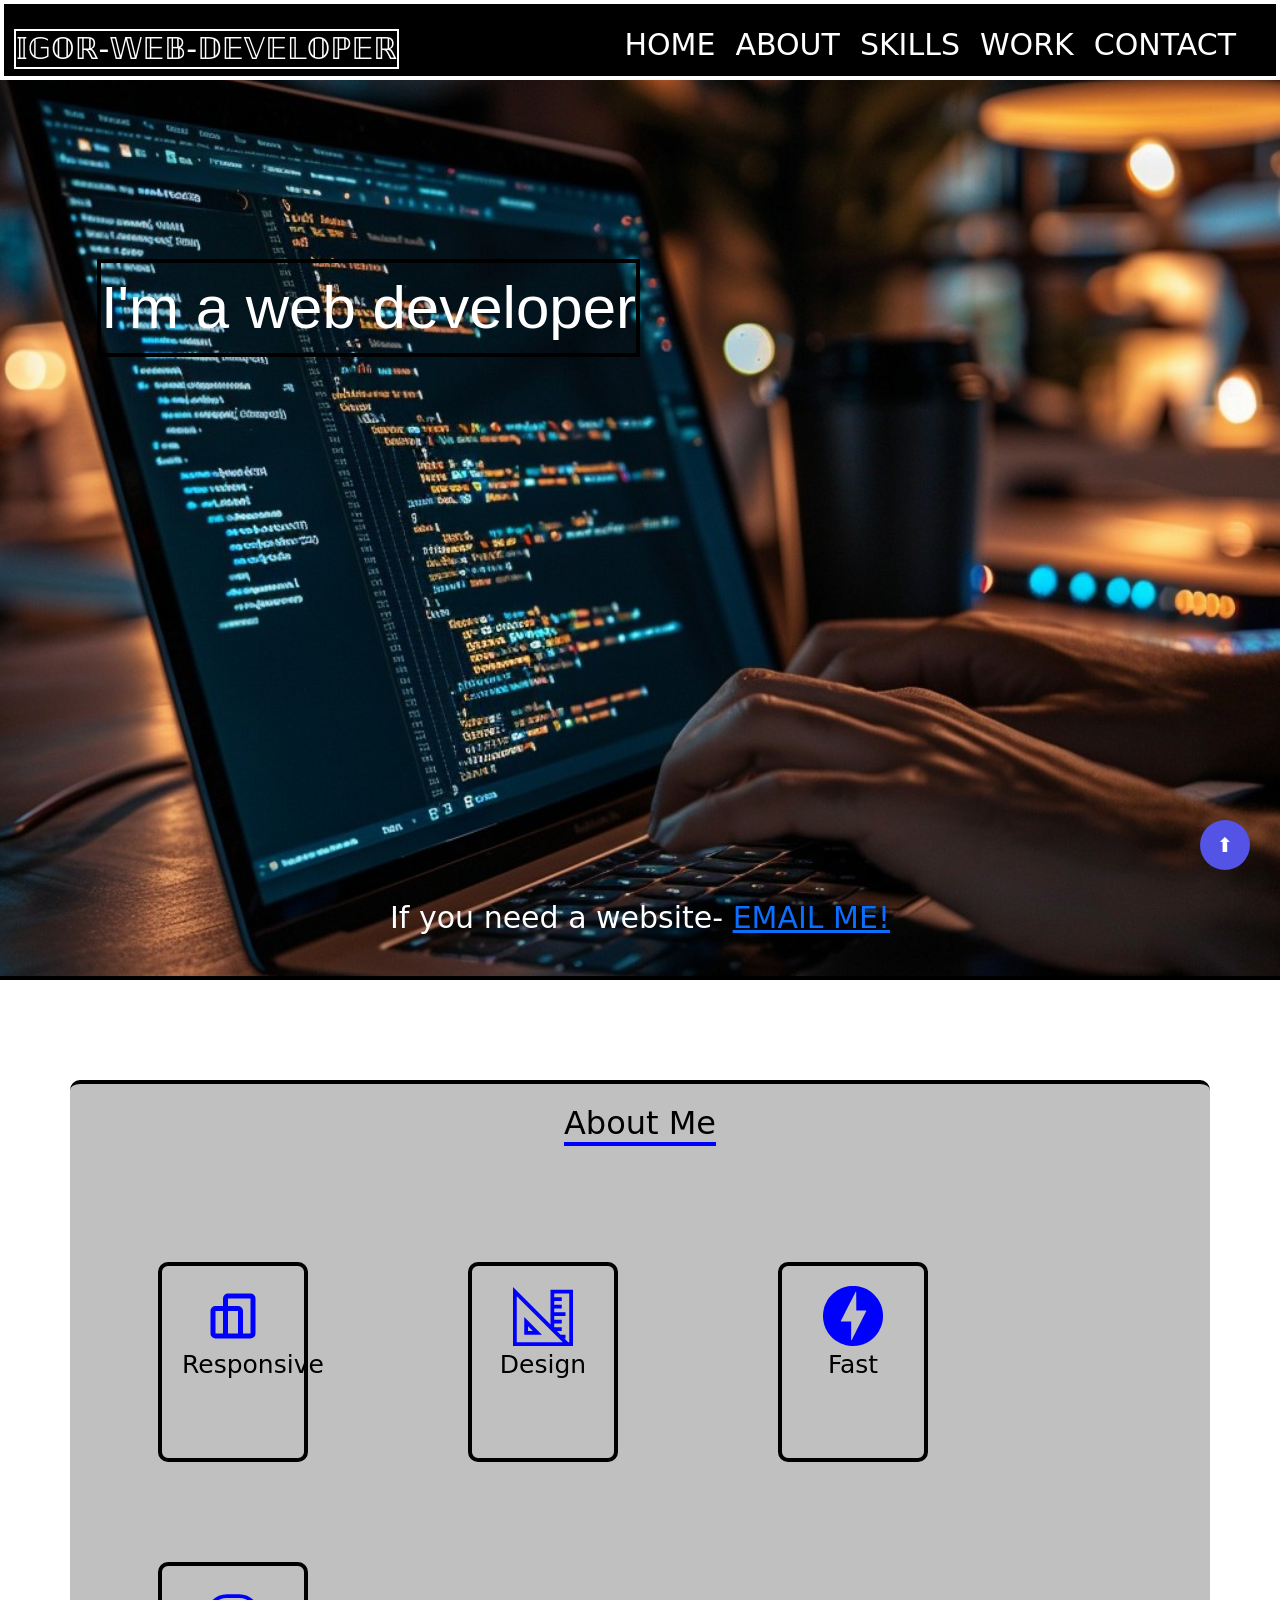
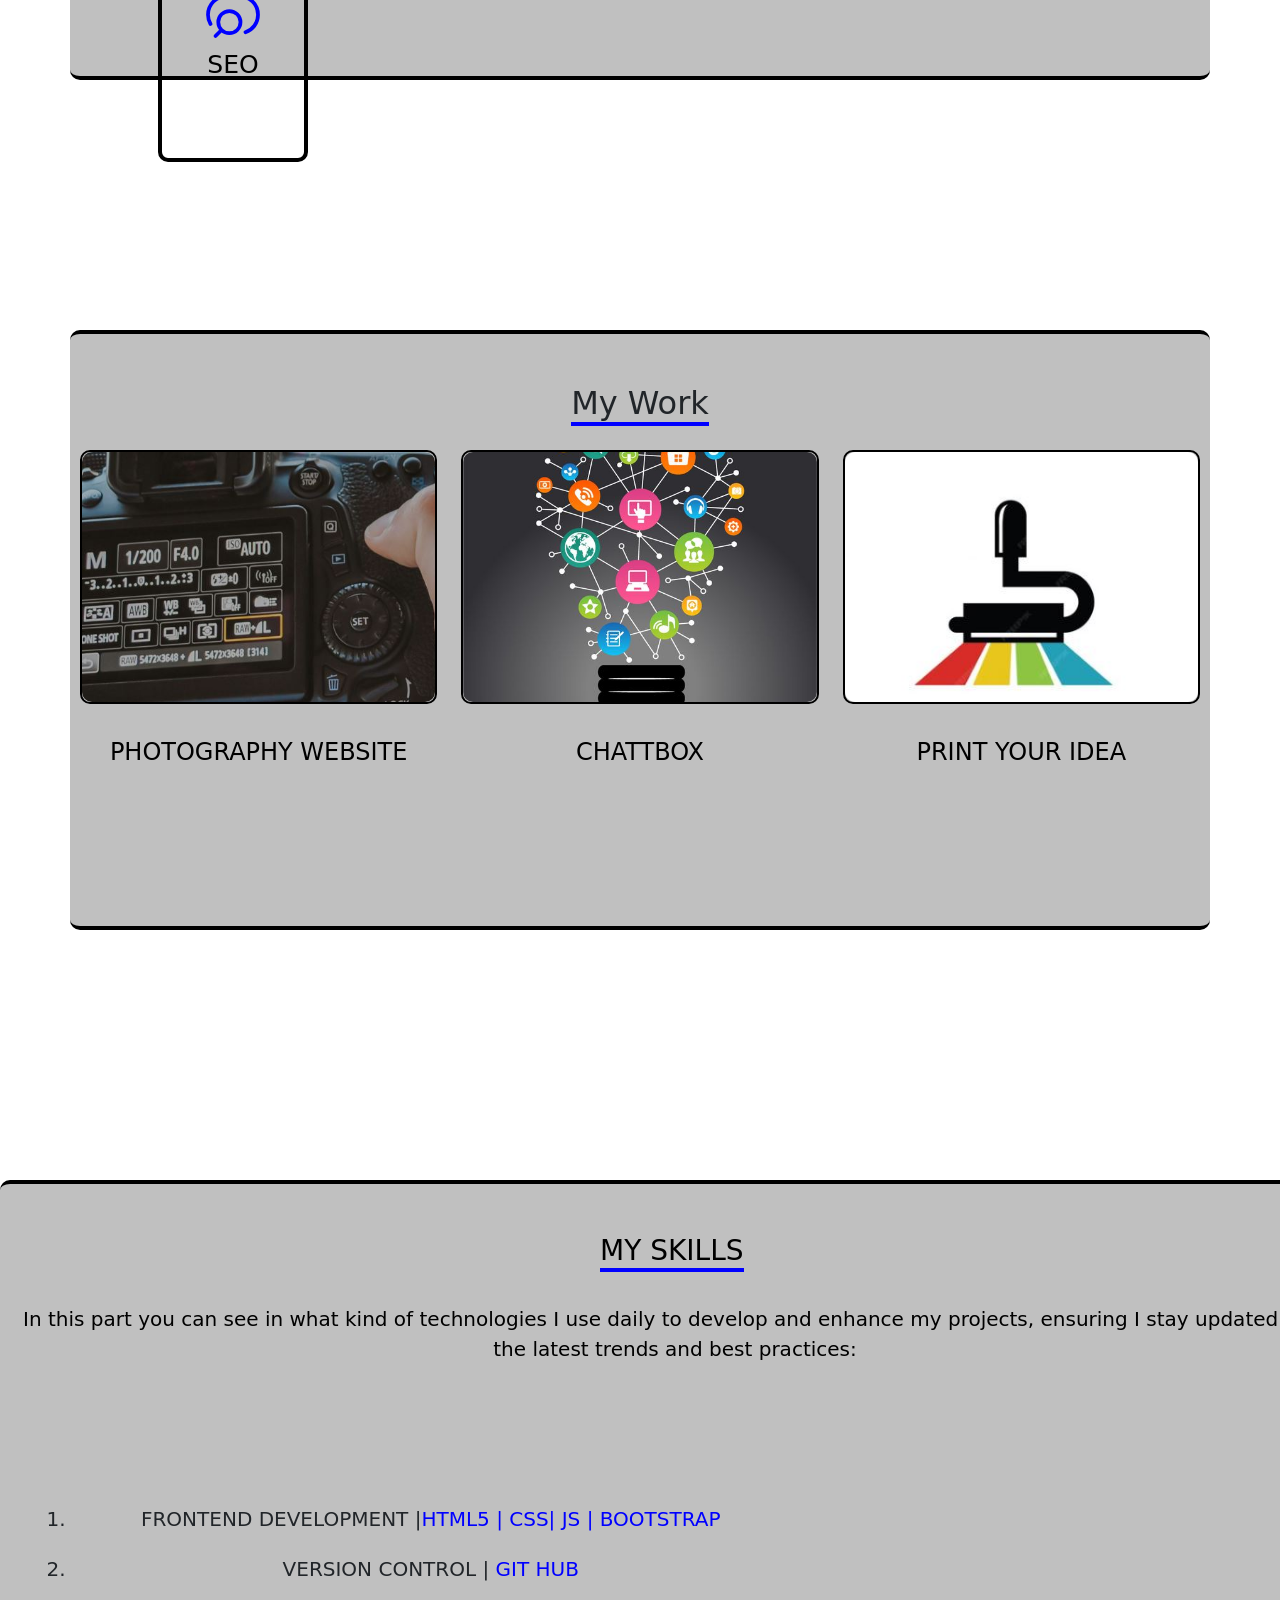
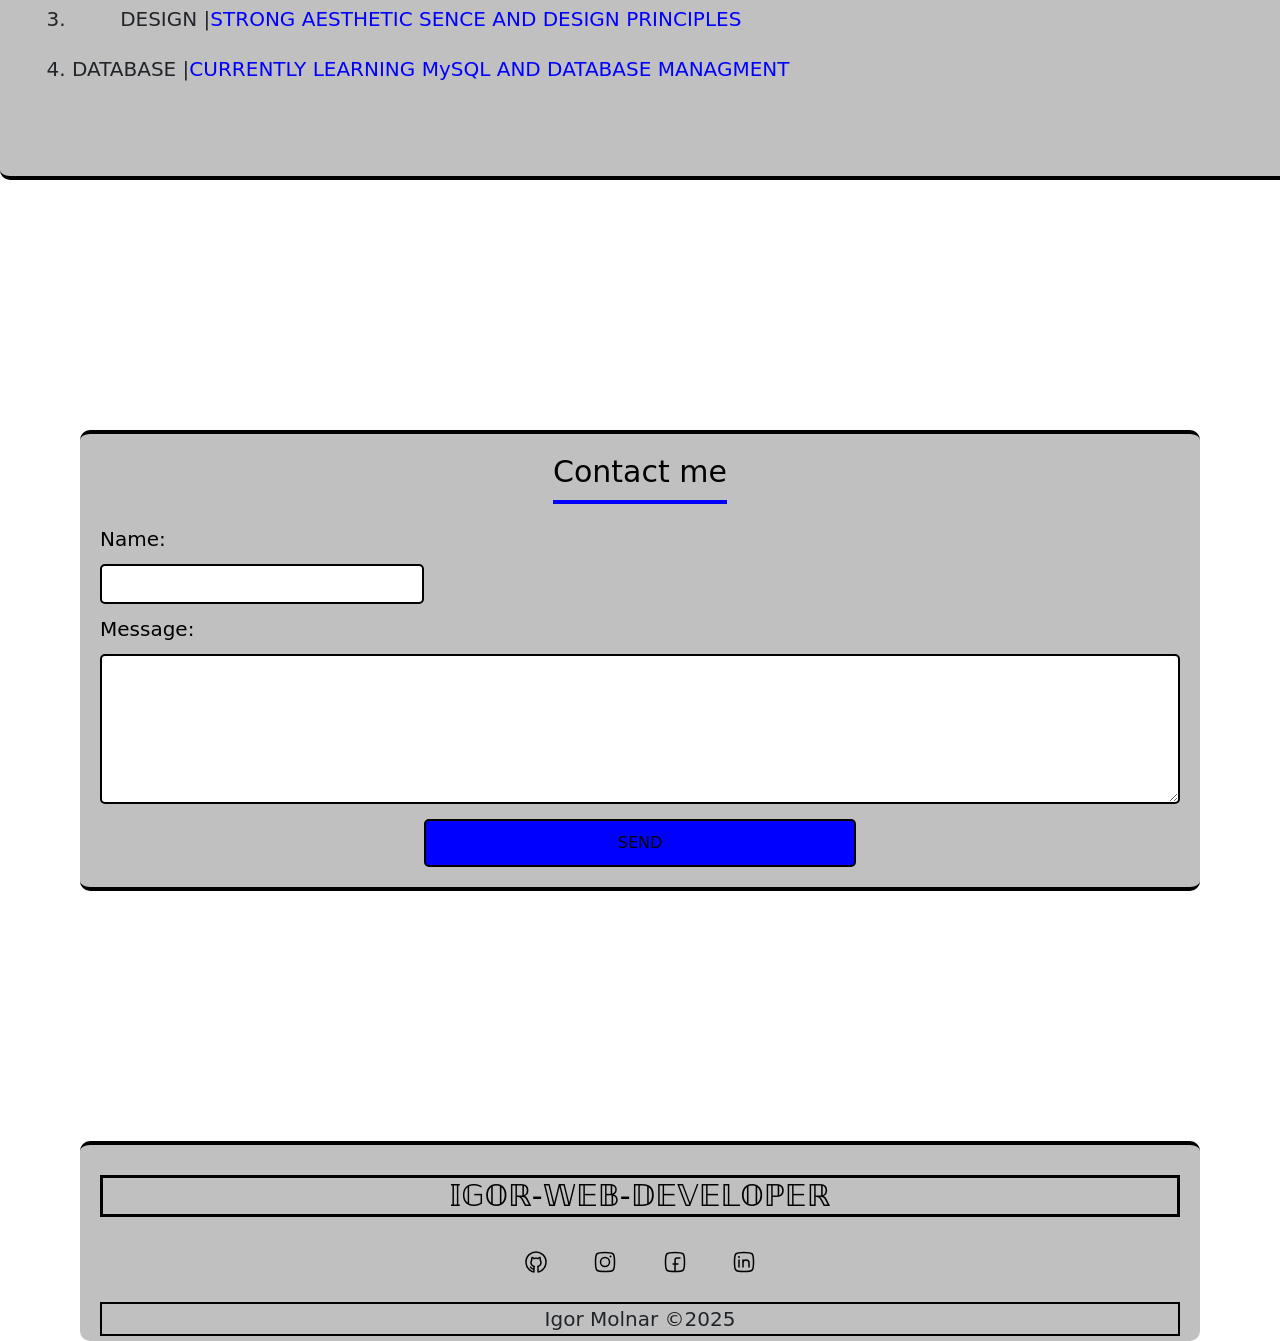
<file: index.html>
<!DOCTYPE html>
<html>

<head>
    <title>Portfolio-IM</title>
    <meta name="viewport" content="width=device-width, initial-scale=1.0">
    <link rel="stylesheet" type="text/css" href="home.css">
    <link rel="stylesheet" type="text/css" href="css/bootstrap.min.css">
    <script type="text/javascript" src="js/jquery-3.7.1.min.js"></script>
    <script type="text/javascript" src="js/bootstrap.min.js"></script>
    <link rel="stylesheet" href="https://cdnjs.cloudflare.com/ajax/libs/font-awesome/6.0.0-beta3/css/all.min.css">
    <link rel="stylesheet" href="https://cdnjs.cloudflare.com/ajax/libs/animate.css/4.1.1/animate.min.css" />
    <script src="Home.js"></script>
</head>

<body>
    <!-- Navigation start -->
    <nav class="navbar">
        <h1>𝕀𝔾𝕆ℝ-𝕎𝔼𝔹-𝔻𝔼𝕍𝔼𝕃𝕆ℙ𝔼ℝ</h1>
        <div class="hamburger">
            <div class="line"></div>
            <div class="line"></div>
            <div class="line"></div>
        </div>
    
        <ul>
            <li><a href="#" data-target="#home">HOME</a></li>
            <li><a href="#" data-target="#about">ABOUT</a></li>      
            <li><a href="#" data-target="#skills">SKILLS</a></li>
            <li><a href="#"data-target="#work">WORK</a></li>
            <li><a href="#" data-target="#contact">CONTACT</a></li>
        </ul>
    </nav>
<!-- Navigation end -->
<!-- Home Section start -->

    <div class="HomeSection" id="home">
        <div class="HomeImage">
            <p id="typeWritter">I'm a</p>
            <div class="sliderImages">
                <img src="img/html.jpg" alt="html">
                <img src="img/css.jpg" alt="css">
                <img src="img/js.jpg" alt="js">
                <img src="img/boot.jpg" alt="boot">
                <img src="img/react.jpg" alt="react">
                <img src="img/jquery.jpg" alt="jquery">
            </div>
            <p class="email">If you need a website- <a href="mailto:igormolnar27@gmail.com">EMAIL ME!</a></p>
        </div>
    </div>
    
<!-- Home end -->
<!-- About starts -->
    <section>
        <div class="container" id="about">
            <div class="row">
                <div class="col-12">
                    <h2>About Me</h2>
                </div>
                <div class="col-6 col-lg-3">
                    <div>
                        <span >
                            <svg xmlns="http://www.w3.org/2000/svg" width="1em" height="1em" viewBox="0 0 24 24"><path fill="currentColor" d="M3 19v-9q0-.825.588-1.412T5 8h3V5q0-.825.588-1.412T10 3h9q.825 0 1.413.588T21 5v14q0 .825-.587 1.413T19 21H5q-.825 0-1.412-.587T3 19m13 0h3V5h-9v3h4q.825 0 1.413.588T16 10zm-6 0h4v-9h-4zm-5 0h3v-9H5z"/></svg>
                        </span>
                        <p class="p">Responsive</p>
                    </div>
                </div>
                <div class="col-6 col-lg-3">
                    <div>
                        <span>
                            <svg xmlns="http://www.w3.org/2000/svg" width="1em" height="1em" viewBox="0 0 2048 2048"><path fill="currentColor" d="M1280 128h768v1920H0V37l1280 1280zM128 1920h1573L128 347zm1627-128l128 128h37V256h-512v128h256v128h-256v128h256v128h-256v128h384v128h-384v128h256v128h-256v128h256v128h-165l128 128h165v128zM384 1061l603 603H384zm128 310v165h165z"/></svg>
                        </span>
                        <p>Design</p>    
                    </div>
                    
                </div>
                <div class="col-6 col-lg-3">
                    <div >
                        <span>
                            <svg xmlns="http://www.w3.org/2000/svg" width="1em" height="1em" viewBox="0 0 128 128"><path fill="currentColor" d="M56.813 127.586c-1.903-.227-3.899-.52-4.434-.652a48 48 0 0 0-2.375-.5a36 36 0 0 1-2.703-.633c-4.145-1.188-4.442-1.285-7.567-2.563c-2.875-1.172-8.172-3.91-9.984-5.156c-.496-.344-.96-.621-1.031-.621s-1.23-.816-2.578-1.813c-8.57-6.343-15.004-14.043-19.653-23.527c-.8-1.629-1.453-3.074-1.453-3.21c0-.134-.144-.505-.32-.817c-.363-.649-.88-2.047-1.297-3.492a20 20 0 0 0-.625-1.813c-.195-.46-.352-1.02-.352-1.246c0-.227-.195-.965-.433-1.645c-.238-.675-.43-1.472-.43-1.77c0-.296-.187-1.32-.418-2.276C.598 73.492 0 67.379 0 63.953c0-3.422.598-9.535 1.16-11.894c.23-.957.418-2 .418-2.32c0-.321.145-.95.32-1.4c.18-.448.41-1.253.516-1.788c.11-.535.36-1.457.563-2.055l.59-1.726c.433-1.293.835-2.387 1.027-2.813c.11-.238.539-1.21.957-2.16c.676-1.535 2.125-4.43 2.972-5.945c.309-.555.426-.739 2.098-3.352c2.649-4.148 7.176-9.309 11.39-12.988c1.485-1.297 6.446-5.063 6.669-5.063c.062 0 .53-.281 1.043-.625c1.347-.902 2.668-1.668 4.39-2.531a53 53 0 0 0 1.836-.953c.285-.164.82-.41 3.567-1.64c.605-.27 1.257-.516 3.136-1.173c.414-.144 1.246-.449 1.84-.672c.598-.222 1.301-.406 1.563-.406c.258 0 .937-.18 1.508-.402c.57-.223 1.605-.477 2.304-.563c.696-.082 1.621-.277 2.055-.43c.43-.148 1.61-.34 2.621-.425a73 73 0 0 0 3.941-.465c2.688-.394 8.532-.394 11.192 0a75 75 0 0 0 3.781.445c.953.079 2.168.278 2.703.442c.535.16 1.461.36 2.055.433c.594.079 1.594.325 2.222.551c.63.23 1.344.414 1.59.414s.754.137 1.125.309c.375.168 1.168.449 1.766.625c.594.18 1.613.535 2.27.797c.652.261 1.527.605 1.945.761c.77.29 6.46 3.137 7.234 3.622c6.281 3.917 9.512 6.476 13.856 10.964c5.238 5.414 8.715 10.57 12.254 18.16c.25.536.632 1.329.851 1.758c.215.434.395.942.395 1.13c0 .19.18.76.402 1.269c.602 1.383 1.117 2.957 1.36 4.16c.12.59.343 1.32.495 1.621c.153.3.332 1.063.403 1.688c.07.624.277 1.648.453 2.269c1.02 3.531 1.527 13.934.91 18.535c-.183 1.367-.39 3.02-.46 3.672c-.118 1.117-.708 4.004-1.212 5.945l-.52 2.055c-.98 3.957-3.402 9.594-6.359 14.809c-1.172 2.07-5.101 7.668-5.843 8.324c-.067.058-.399.45-.735.863c-.336.418-1.414 1.586-2.39 2.594c-4.301 4.441-7.77 7.187-13.86 10.969c-.722.449-6.847 3.441-7.992 3.906c-.594.238-1.586.64-2.203.89c-.613.247-1.297.454-1.512.458c-.215.003-.781.195-1.258.425c-.476.23-1.082.422-1.351.426c-.266.004-1.043.192-1.727.418c-.683.23-1.633.477-2.11.55c-.476.075-1.495.278-2.269.45c-.773.172-3.11.508-5.187.746a59 59 0 0 1-13.945-.031m4.703-12.5c.3-.234.609-.7.691-1.027c.18-.723 29.234-58.97 29.781-59.7c.461-.617.504-1.605.082-1.953c-.222-.187-3.004-.246-10.43-.234c-5.57.012-10.253.016-10.406.012c-.226-.008-.273-3.73-.25-19.672c.016-10.817-.035-19.766-.113-19.89c-.078-.126-.383-.227-.68-.227c-.418 0-.613.18-.87.808c-.485 1.168-1.825 3.82-8.348 16.485a3555 3555 0 0 0-4.055 7.89c-1.156 2.262-2.98 5.813-4.047 7.89a8751 8751 0 0 0-8.598 16.759c-4.933 9.636-5.53 10.785-5.742 11.039c-.41.496-.633 1.64-.402 2.07c.21.394.629.41 11.043.394c5.953-.007 10.863.024 10.914.07c.137.141.086 37.31-.055 38.196c-.093.582-.031.89.235 1.156c.46.461.586.457 1.25-.066m0 0"/></svg>
                        </span>
                        <p>Fast</p>
                    </div>
                </div>
                <div class="col-6 col-lg-3">
                    <div>
                        <span>
                            <svg xmlns="http://www.w3.org/2000/svg" width="1em" height="1em" viewBox="0 0 24 24"><g fill="none" stroke="currentColor" stroke-linecap="round" stroke-linejoin="round" stroke-width="1.5" color="currentColor"><path d="m5 20l2.413-2.413m0 0a4.444 4.444 0 1 0 6.285-6.285a4.444 4.444 0 0 0-6.285 6.285"/><path d="M3 15.188a7.4 7.4 0 0 1-1-3.726C2 7.341 5.358 4 9.5 4h5c4.142 0 7.5 3.341 7.5 7.462c0 3.25-2.087 6.014-5 7.038"/></g></svg>
                        </span>
                        <p>SEO</p>
                    </div>
                </div>
            </div>
        </div>
    </section>
<!-- About ends -->
<!-- My work starts -->

<section>
    <div class="container work" id="work">
      <div class="row">
        <div class="col-12">
          <h2>My Work</h2>
        </div>


        <!-- Project 1 -->
        <div class="col-12 col-lg-4">
          <div class="project wow fadeInUp">
            <img src="img/photomoment.JPG" alt="Project 1" />
            <div class="overlay">
              <a href="PHOTO-MOMENT/photoHome.html"target="_blank" class="text">Visit</a>
            </div>
          </div>
          <div class="title">PHOTOGRAPHY WEBSITE</div>
        </div>


        <!-- Project 2 -->
        <div class="col-12 col-lg-4">
          <div class="project wow fadeInUp" data-wow-delay="0.1s">
            <img src="img/socialMedia.jpg" alt="Project 2" />
            <div class="overlay">
              <a href="#" class="text" onclick="openModal('chattboxModal')">Visit</a>
            </div>
          </div>
          <div class="title">CHATTBOX</div>
        </div>
        
        <!-- Project 3 -->
        <div class="col-12 col-lg-4">
          <div class="project wow fadeInUp" data-wow-delay="0.2s">
            <img src="img/print.JPG" alt="Project 3" />
            <div class="overlay">
              <a href="#" class="text" onclick="openModal('printModal')">Visit</a>
            </div>
          </div>
          <div class="title">PRINT YOUR IDEA</div>
        </div>
        
        <!-- Modal for CHATTBOX -->
        <div id="chattboxModal" class="modal">
          <div class="modal-content">
            <span class="close" onclick="closeModal('chattboxModal')">&times;</span>
            <h2>CHATTBOX</h2>
            <p>This project is still under development.</p>
            <a href="IGOR'S SOCIAL-MEDIA/mainpage.html" target="_blank" class="button">Continue to website</a>
          </div>
        </div>
        
        <!-- Modal for PRINT YOUR IDEA -->
        <div id="printModal" class="modal">
          <div class="modal-content">
            <span class="close" onclick="closeModal('printModal')">&times;</span>
            <h2>PRINT YOUR IDEA</h2>
            <p>This project is still under development.</p>
          </div>
        </div>
    </div>
  </section>

<!-- My work ends -->
<!-- My skills start -->

  <div class="skills" id="skills">
    <h3>MY SKILLS</h3>
    <p>In this part you can see in what kind of technologies I use daily  to develop and enhance my projects, ensuring I stay updated with the latest trends and best practices:</p>
    <div class="technologies">
        <ol>
            <li>FRONTEND DEVELOPMENT |<span>HTML5 | CSS| JS | BOOTSTRAP </span></li>
            <li>VERSION CONTROL | <span>GIT HUB</span></li>
            <li>DESIGN |<span>STRONG AESTHETIC SENCE AND DESIGN PRINCIPLES</span> </li>
            <li>DATABASE |<span>CURRENTLY LEARNING MySQL AND DATABASE MANAGMENT</li><span></li>

        </ol>
    </div>
  </div>

  <button id="backToTop" onclick="scrollToTop()">⬆</button>
<!-- My skills ends -->
<!-- Contast start -->

  <div class="homeForm" id="contact">
    <h4>Contact me</h4>
    <form action="#">

        <label for="name">Name:</label>
        <input type="text" name="name" id="name" required>

        <label for="message">Message:</label>
        <textarea name="message" id="message" required></textarea>

        <input type="submit" value="SEND">
    </form>
  </div>  
<!-- Contact Ends -->
  
<!-- FOoter start -->

<div class="footer">
  <h5>𝕀𝔾𝕆ℝ-𝕎𝔼𝔹-𝔻𝔼𝕍𝔼𝕃𝕆ℙ𝔼ℝ</h5>
  <div class="socialMedia"></div>
    <a href="#" target="_blank">
        <svg xmlns="http://www.w3.org/2000/svg" viewBox="0 0 24 24"  color="#000000" fill="none">
            <path d="M6.51734 17.1132C6.91177 17.6905 8.10883 18.9228 9.74168 19.2333M9.86428 22C8.83582 21.8306 2 19.6057 2 12.0926C2 5.06329 8.0019 2 12.0008 2C15.9996 2 22 5.06329 22 12.0926C22 19.6057 15.1642 21.8306 14.1357 22C14.1357 22 13.9267 18.5826 14.0487 17.9969C14.1706 17.4113 13.7552 16.4688 13.7552 16.4688C14.7262 16.1055 16.2043 15.5847 16.7001 14.1874C17.0848 13.1032 17.3268 11.5288 16.2508 10.0489C16.2508 10.0489 16.5318 7.65809 15.9996 7.56548C15.4675 7.47287 13.8998 8.51192 13.8998 8.51192C13.4432 8.38248 12.4243 8.13476 12.0018 8.17939C11.5792 8.13476 10.5568 8.38248 10.1002 8.51192C10.1002 8.51192 8.53249 7.47287 8.00036 7.56548C7.46823 7.65809 7.74917 10.0489 7.74917 10.0489C6.67316 11.5288 6.91516 13.1032 7.2999 14.1874C7.79575 15.5847 9.27384 16.1055 10.2448 16.4688C10.2448 16.4688 9.82944 17.4113 9.95135 17.9969C10.0733 18.5826 9.86428 22 9.86428 22Z" stroke="currentColor" stroke-width="1.5" stroke-linecap="round" stroke-linejoin="round"/>
        </svg>
    </a>
    <a href="#" target="_blank">
        <svg xmlns="http://www.w3.org/2000/svg" viewBox="0 0 24 24"  color="#000000" fill="none">
            <path d="M2.5 12C2.5 7.52166 2.5 5.28249 3.89124 3.89124C5.28249 2.5 7.52166 2.5 12 2.5C16.4783 2.5 18.7175 2.5 20.1088 3.89124C21.5 5.28249 21.5 7.52166 21.5 12C21.5 16.4783 21.5 18.7175 20.1088 20.1088C18.7175 21.5 16.4783 21.5 12 21.5C7.52166 21.5 5.28249 21.5 3.89124 20.1088C2.5 18.7175 2.5 16.4783 2.5 12Z" stroke="currentColor" stroke-width="1.5" stroke-linejoin="round"/>
            <path d="M16.5 12C16.5 14.4853 14.4853 16.5 12 16.5C9.51472 16.5 7.5 14.4853 7.5 12C7.5 9.51472 9.51472 7.5 12 7.5C14.4853 7.5 16.5 9.51472 16.5 12Z" stroke="currentColor" stroke-width="1.5"/>
            <path d="M17.5078 6.5L17.4988 6.5" stroke="currentColor" stroke-width="2" stroke-linecap="round" stroke-linejoin="round" />
        </svg>
    </a>
    <a href="#" target="_blank">
        <svg xmlns="http://www.w3.org/2000/svg" viewBox="0 0 24 24"  color="#000000" fill="none">
            <path d="M2.5 12C2.5 7.52166 2.5 5.28249 3.89124 3.89124C5.28249 2.5 7.52166 2.5 12 2.5C16.4783 2.5 18.7175 2.5 20.1088 3.89124C21.5 5.28249 21.5 7.52166 21.5 12C21.5 16.4783 21.5 18.7175 20.1088 20.1088C18.7175 21.5 16.4783 21.5 12 21.5C7.52166 21.5 5.28249 21.5 3.89124 20.1088C2.5 18.7175 2.5 16.4783 2.5 12Z" stroke="currentColor" stroke-width="1.5" stroke-linejoin="round"/>
            <path d="M16.9265 8.02637H13.9816C12.9378 8.02637 12.0894 8.86847 12.0817 9.91229L11.9964 21.4268M10.082 14.0017H14.8847" stroke="currentColor" stroke-width="1.5" stroke-linecap="round" stroke-linejoin="round"/>
        </svg>
    </a>
    <a href="#" target="_blank">
        <svg xmlns="http://www.w3.org/2000/svg" viewBox="0 0 24 24" color="#000000" fill="none">
            <path d="M7 10V17" stroke="currentColor" stroke-width="1.5" stroke-linecap="round" stroke-linejoin="round" />
            <path d="M11 13V17M11 13C11 11.3431 12.3431 10 14 10C15.6569 10 17 11.3431 17 13V17M11 13V10" stroke="currentColor" stroke-width="1.5" stroke-linecap="round" stroke-linejoin="round" />
            <path d="M7.00801 7L6.99902 7" stroke="currentColor" stroke-width="2" stroke-linecap="round" stroke-linejoin="round" />
            <path d="M2.5 12C2.5 7.52166 2.5 5.28249 3.89124 3.89124C5.28249 2.5 7.52166 2.5 12 2.5C16.4783 2.5 18.7175 2.5 20.1088 3.89124C21.5 5.28249 21.5 7.52166 21.5 12C21.5 16.4783 21.5 18.7175 20.1088 20.1088C18.7175 21.5 16.4783 21.5 12 21.5C7.52166 21.5 5.28249 21.5 3.89124 20.1088C2.5 18.7175 2.5 16.4783 2.5 12Z" stroke="currentColor" stroke-width="1.5" stroke-linejoin="round"/>
        </svg>
    </a>

    <p>Igor Molnar ©2025</p>



  </div>

<!-- Footer ends -->

   
</body>

</html>
</file>
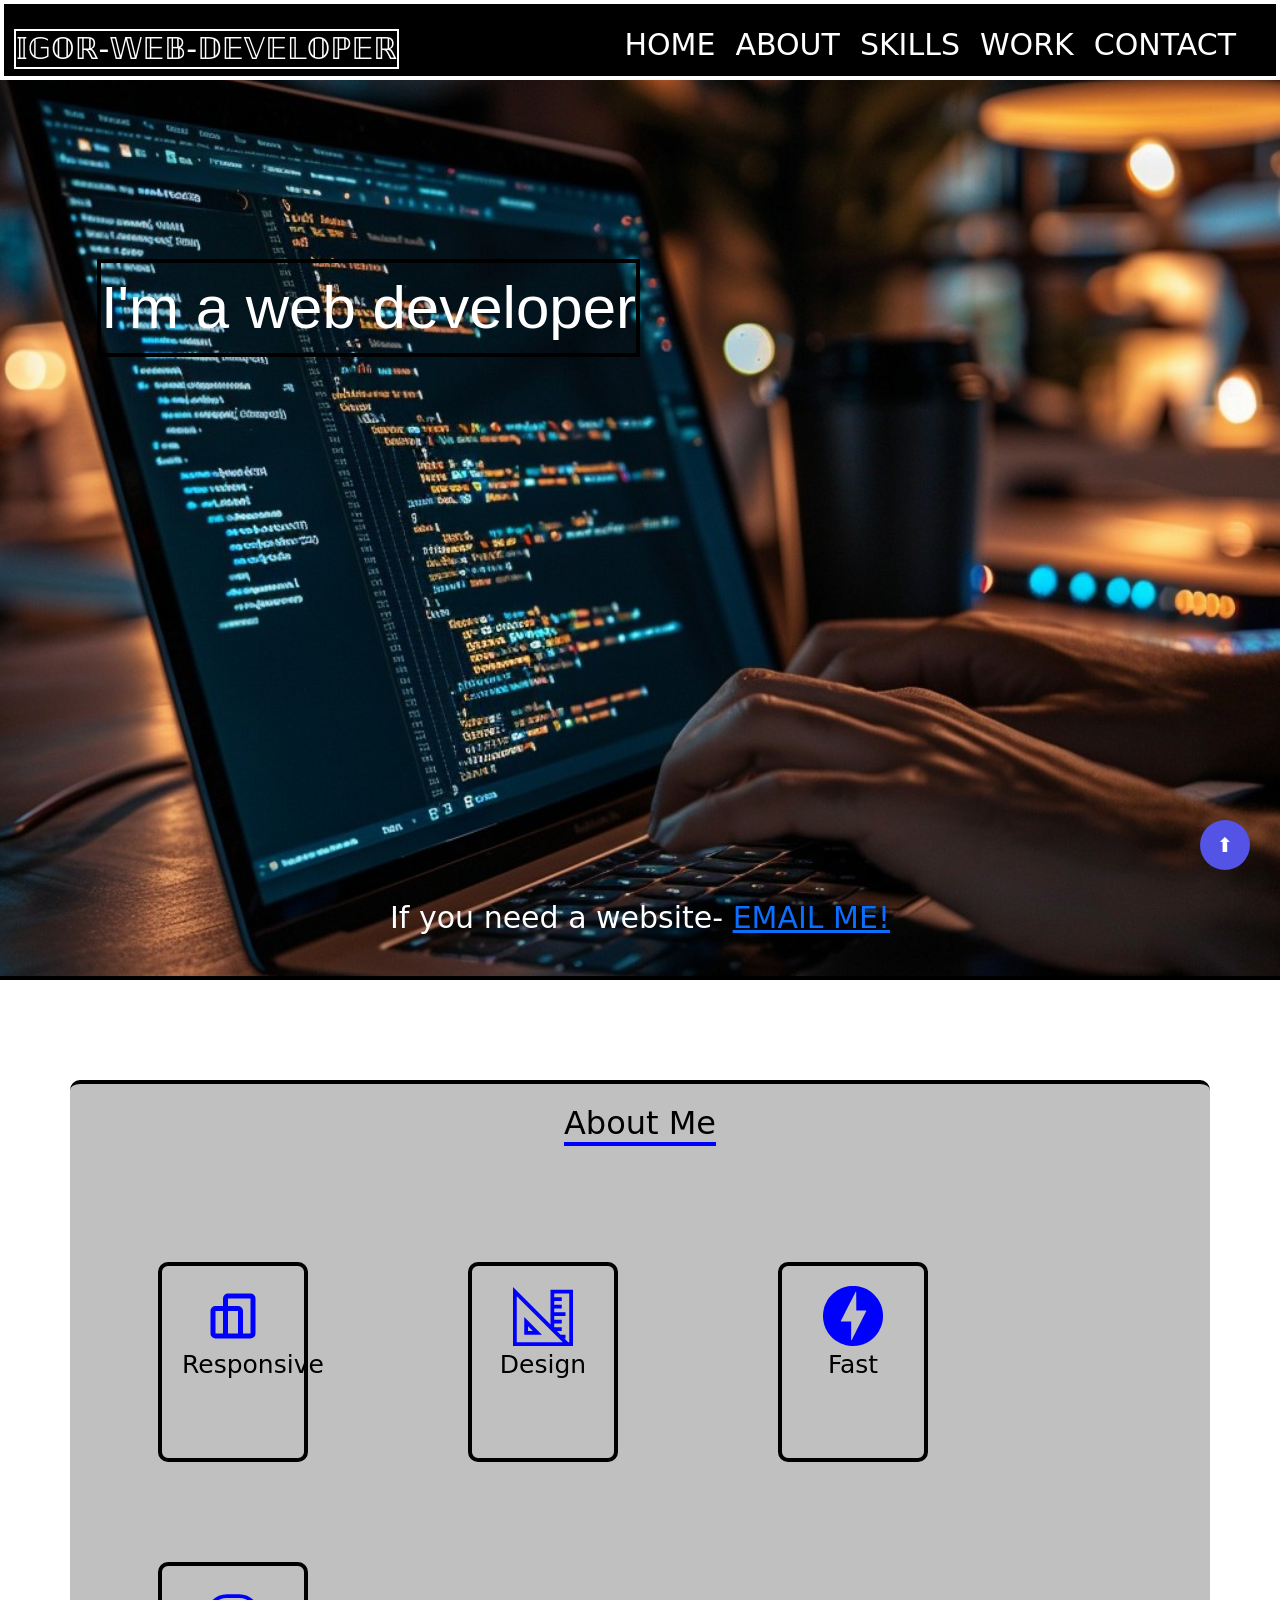
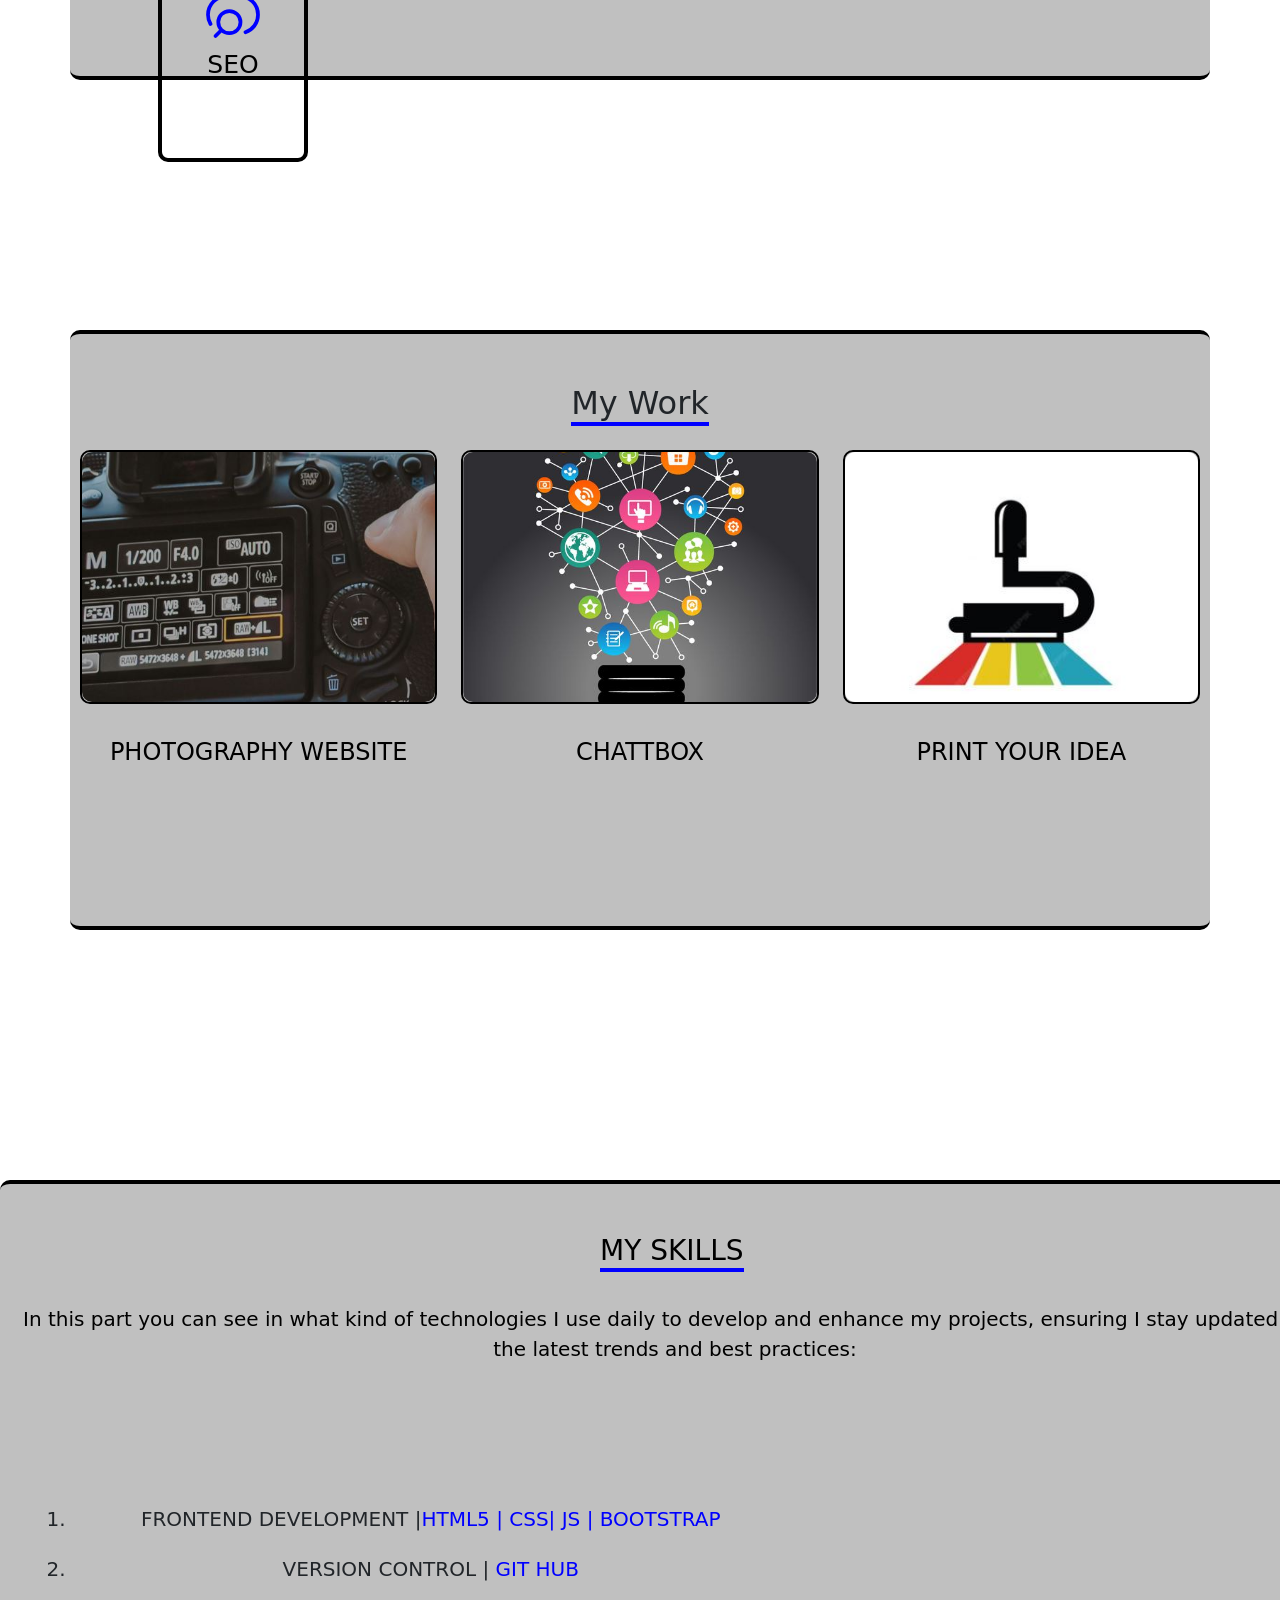
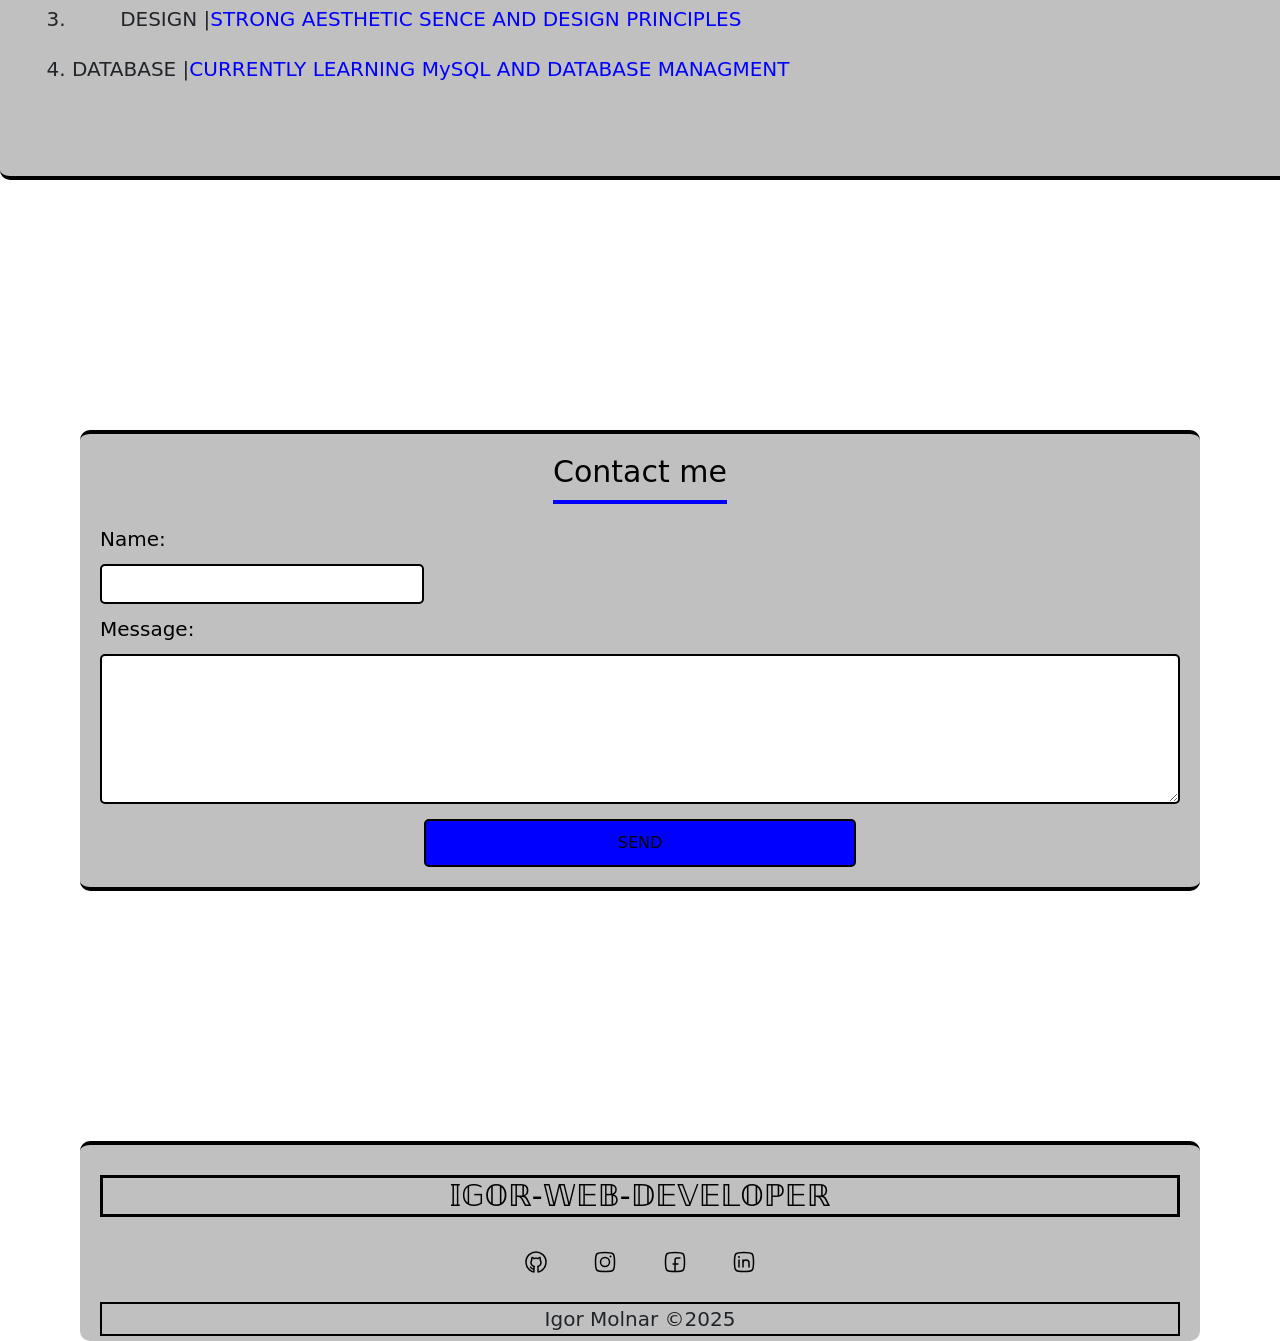
<file: home.html>
<!DOCTYPE html>
<html>

<head>
    <title>Portfolio-IM</title>
    <meta name="viewport" content="width=device-width, initial-scale=1.0">
    <link rel="stylesheet" type="text/css" href="home.css">
    <link rel="stylesheet" type="text/css" href="css/bootstrap.min.css">
    <script type="text/javascript" src="js/jquery-3.7.1.min.js"></script>
    <script type="text/javascript" src="js/bootstrap.min.js"></script>
    <link rel="stylesheet" href="https://cdnjs.cloudflare.com/ajax/libs/font-awesome/6.0.0-beta3/css/all.min.css">
    <link rel="stylesheet" href="https://cdnjs.cloudflare.com/ajax/libs/animate.css/4.1.1/animate.min.css" />
    <script src="Home.js"></script>
</head>

<body>
    <!-- Navigation start -->
    <nav class="navbar">
        <h1>𝕀𝔾𝕆ℝ-𝕎𝔼𝔹-𝔻𝔼𝕍𝔼𝕃𝕆ℙ𝔼ℝ</h1>
        <div class="hamburger">
            <div class="line"></div>
            <div class="line"></div>
            <div class="line"></div>
        </div>
    
        <ul>
            <li><a href="#" data-target="#home">HOME</a></li>
            <li><a href="#" data-target="#about">ABOUT</a></li>      
            <li><a href="#" data-target="#skills">SKILLS</a></li>
            <li><a href="#"data-target="#work">WORK</a></li>
            <li><a href="#" data-target="#contact">CONTACT</a></li>
        </ul>
    </nav>
<!-- Navigation end -->
<!-- Home Section start -->

    <div class="HomeSection" id="home">
        <div class="HomeImage">
            <p id="typeWritter">I'm a</p>
            <div class="sliderImages">
                <img src="img/html.jpg" alt="html">
                <img src="img/css.jpg" alt="css">
                <img src="img/js.jpg" alt="js">
                <img src="img/boot.jpg" alt="boot">
                <img src="img/react.jpg" alt="react">
                <img src="img/jquery.jpg" alt="jquery">
            </div>
            <p class="email">If you need a website- <a href="mailto:igormolnar27@gmail.com">EMAIL ME!</a></p>
        </div>
    </div>
    
<!-- Home end -->
<!-- About starts -->
    <section>
        <div class="container" id="about">
            <div class="row">
                <div class="col-12">
                    <h2>About Me</h2>
                </div>
                <div class="col-6 col-lg-3">
                    <div>
                        <span >
                            <svg xmlns="http://www.w3.org/2000/svg" width="1em" height="1em" viewBox="0 0 24 24"><path fill="currentColor" d="M3 19v-9q0-.825.588-1.412T5 8h3V5q0-.825.588-1.412T10 3h9q.825 0 1.413.588T21 5v14q0 .825-.587 1.413T19 21H5q-.825 0-1.412-.587T3 19m13 0h3V5h-9v3h4q.825 0 1.413.588T16 10zm-6 0h4v-9h-4zm-5 0h3v-9H5z"/></svg>
                        </span>
                        <p class="p">Responsive</p>
                    </div>
                </div>
                <div class="col-6 col-lg-3">
                    <div>
                        <span>
                            <svg xmlns="http://www.w3.org/2000/svg" width="1em" height="1em" viewBox="0 0 2048 2048"><path fill="currentColor" d="M1280 128h768v1920H0V37l1280 1280zM128 1920h1573L128 347zm1627-128l128 128h37V256h-512v128h256v128h-256v128h256v128h-256v128h384v128h-384v128h256v128h-256v128h256v128h-165l128 128h165v128zM384 1061l603 603H384zm128 310v165h165z"/></svg>
                        </span>
                        <p>Design</p>    
                    </div>
                    
                </div>
                <div class="col-6 col-lg-3">
                    <div >
                        <span>
                            <svg xmlns="http://www.w3.org/2000/svg" width="1em" height="1em" viewBox="0 0 128 128"><path fill="currentColor" d="M56.813 127.586c-1.903-.227-3.899-.52-4.434-.652a48 48 0 0 0-2.375-.5a36 36 0 0 1-2.703-.633c-4.145-1.188-4.442-1.285-7.567-2.563c-2.875-1.172-8.172-3.91-9.984-5.156c-.496-.344-.96-.621-1.031-.621s-1.23-.816-2.578-1.813c-8.57-6.343-15.004-14.043-19.653-23.527c-.8-1.629-1.453-3.074-1.453-3.21c0-.134-.144-.505-.32-.817c-.363-.649-.88-2.047-1.297-3.492a20 20 0 0 0-.625-1.813c-.195-.46-.352-1.02-.352-1.246c0-.227-.195-.965-.433-1.645c-.238-.675-.43-1.472-.43-1.77c0-.296-.187-1.32-.418-2.276C.598 73.492 0 67.379 0 63.953c0-3.422.598-9.535 1.16-11.894c.23-.957.418-2 .418-2.32c0-.321.145-.95.32-1.4c.18-.448.41-1.253.516-1.788c.11-.535.36-1.457.563-2.055l.59-1.726c.433-1.293.835-2.387 1.027-2.813c.11-.238.539-1.21.957-2.16c.676-1.535 2.125-4.43 2.972-5.945c.309-.555.426-.739 2.098-3.352c2.649-4.148 7.176-9.309 11.39-12.988c1.485-1.297 6.446-5.063 6.669-5.063c.062 0 .53-.281 1.043-.625c1.347-.902 2.668-1.668 4.39-2.531a53 53 0 0 0 1.836-.953c.285-.164.82-.41 3.567-1.64c.605-.27 1.257-.516 3.136-1.173c.414-.144 1.246-.449 1.84-.672c.598-.222 1.301-.406 1.563-.406c.258 0 .937-.18 1.508-.402c.57-.223 1.605-.477 2.304-.563c.696-.082 1.621-.277 2.055-.43c.43-.148 1.61-.34 2.621-.425a73 73 0 0 0 3.941-.465c2.688-.394 8.532-.394 11.192 0a75 75 0 0 0 3.781.445c.953.079 2.168.278 2.703.442c.535.16 1.461.36 2.055.433c.594.079 1.594.325 2.222.551c.63.23 1.344.414 1.59.414s.754.137 1.125.309c.375.168 1.168.449 1.766.625c.594.18 1.613.535 2.27.797c.652.261 1.527.605 1.945.761c.77.29 6.46 3.137 7.234 3.622c6.281 3.917 9.512 6.476 13.856 10.964c5.238 5.414 8.715 10.57 12.254 18.16c.25.536.632 1.329.851 1.758c.215.434.395.942.395 1.13c0 .19.18.76.402 1.269c.602 1.383 1.117 2.957 1.36 4.16c.12.59.343 1.32.495 1.621c.153.3.332 1.063.403 1.688c.07.624.277 1.648.453 2.269c1.02 3.531 1.527 13.934.91 18.535c-.183 1.367-.39 3.02-.46 3.672c-.118 1.117-.708 4.004-1.212 5.945l-.52 2.055c-.98 3.957-3.402 9.594-6.359 14.809c-1.172 2.07-5.101 7.668-5.843 8.324c-.067.058-.399.45-.735.863c-.336.418-1.414 1.586-2.39 2.594c-4.301 4.441-7.77 7.187-13.86 10.969c-.722.449-6.847 3.441-7.992 3.906c-.594.238-1.586.64-2.203.89c-.613.247-1.297.454-1.512.458c-.215.003-.781.195-1.258.425c-.476.23-1.082.422-1.351.426c-.266.004-1.043.192-1.727.418c-.683.23-1.633.477-2.11.55c-.476.075-1.495.278-2.269.45c-.773.172-3.11.508-5.187.746a59 59 0 0 1-13.945-.031m4.703-12.5c.3-.234.609-.7.691-1.027c.18-.723 29.234-58.97 29.781-59.7c.461-.617.504-1.605.082-1.953c-.222-.187-3.004-.246-10.43-.234c-5.57.012-10.253.016-10.406.012c-.226-.008-.273-3.73-.25-19.672c.016-10.817-.035-19.766-.113-19.89c-.078-.126-.383-.227-.68-.227c-.418 0-.613.18-.87.808c-.485 1.168-1.825 3.82-8.348 16.485a3555 3555 0 0 0-4.055 7.89c-1.156 2.262-2.98 5.813-4.047 7.89a8751 8751 0 0 0-8.598 16.759c-4.933 9.636-5.53 10.785-5.742 11.039c-.41.496-.633 1.64-.402 2.07c.21.394.629.41 11.043.394c5.953-.007 10.863.024 10.914.07c.137.141.086 37.31-.055 38.196c-.093.582-.031.89.235 1.156c.46.461.586.457 1.25-.066m0 0"/></svg>
                        </span>
                        <p>Fast</p>
                    </div>
                </div>
                <div class="col-6 col-lg-3">
                    <div>
                        <span>
                            <svg xmlns="http://www.w3.org/2000/svg" width="1em" height="1em" viewBox="0 0 24 24"><g fill="none" stroke="currentColor" stroke-linecap="round" stroke-linejoin="round" stroke-width="1.5" color="currentColor"><path d="m5 20l2.413-2.413m0 0a4.444 4.444 0 1 0 6.285-6.285a4.444 4.444 0 0 0-6.285 6.285"/><path d="M3 15.188a7.4 7.4 0 0 1-1-3.726C2 7.341 5.358 4 9.5 4h5c4.142 0 7.5 3.341 7.5 7.462c0 3.25-2.087 6.014-5 7.038"/></g></svg>
                        </span>
                        <p>SEO</p>
                    </div>
                </div>
            </div>
        </div>
    </section>
<!-- About ends -->
<!-- My work starts -->

<section>
    <div class="container work" id="work">
      <div class="row">
        <div class="col-12">
          <h2>My Work</h2>
        </div>


        <!-- Project 1 -->
        <div class="col-12 col-lg-4">
          <div class="project wow fadeInUp">
            <img src="img/photomoment.JPG" alt="Project 1" />
            <div class="overlay">
              <a href="PHOTO-MOMENT/photoHome.html"target="_blank" class="text">Visit</a>
            </div>
          </div>
          <div class="title">PHOTOGRAPHY WEBSITE</div>
        </div>


        <!-- Project 2 -->
        <div class="col-12 col-lg-4">
          <div class="project wow fadeInUp" data-wow-delay="0.1s">
            <img src="img/socialMedia.jpg" alt="Project 2" />
            <div class="overlay">
              <a href="#" class="text" onclick="openModal('chattboxModal')">Visit</a>
            </div>
          </div>
          <div class="title">CHATTBOX</div>
        </div>
        
        <!-- Project 3 -->
        <div class="col-12 col-lg-4">
          <div class="project wow fadeInUp" data-wow-delay="0.2s">
            <img src="img/print.JPG" alt="Project 3" />
            <div class="overlay">
              <a href="#" class="text" onclick="openModal('printModal')">Visit</a>
            </div>
          </div>
          <div class="title">PRINT YOUR IDEA</div>
        </div>
        
        <!-- Modal for CHATTBOX -->
        <div id="chattboxModal" class="modal">
          <div class="modal-content">
            <span class="close" onclick="closeModal('chattboxModal')">&times;</span>
            <h2>CHATTBOX</h2>
            <p>This project is still under development.</p>
            <a href="IGOR'S SOCIAL-MEDIA/mainpage.html" target="_blank" class="button">Continue to website</a>
          </div>
        </div>
        
        <!-- Modal for PRINT YOUR IDEA -->
        <div id="printModal" class="modal">
          <div class="modal-content">
            <span class="close" onclick="closeModal('printModal')">&times;</span>
            <h2>PRINT YOUR IDEA</h2>
            <p>This project is still under development.</p>
          </div>
        </div>
    </div>
  </section>

<!-- My work ends -->
<!-- My skills start -->

  <div class="skills" id="skills">
    <h3>MY SKILLS</h3>
    <p>In this part you can see in what kind of technologies I use daily  to develop and enhance my projects, ensuring I stay updated with the latest trends and best practices:</p>
    <div class="technologies">
        <ol>
            <li>FRONTEND DEVELOPMENT |<span>HTML5 | CSS| JS | BOOTSTRAP </span></li>
            <li>VERSION CONTROL | <span>GIT HUB</span></li>
            <li>DESIGN |<span>STRONG AESTHETIC SENCE AND DESIGN PRINCIPLES</span> </li>
            <li>DATABASE |<span>CURRENTLY LEARNING MySQL AND DATABASE MANAGMENT</li><span></li>

        </ol>
    </div>
  </div>

  <button id="backToTop" onclick="scrollToTop()">⬆</button>
<!-- My skills ends -->
<!-- Contast start -->

  <div class="homeForm" id="contact">
    <h4>Contact me</h4>
    <form action="#">

        <label for="name">Name:</label>
        <input type="text" name="name" id="name" required>

        <label for="message">Message:</label>
        <textarea name="message" id="message" required></textarea>

        <input type="submit" value="SEND">
    </form>
  </div>  
<!-- Contact Ends -->
  
<!-- FOoter start -->

<div class="footer">
  <h5>𝕀𝔾𝕆ℝ-𝕎𝔼𝔹-𝔻𝔼𝕍𝔼𝕃𝕆ℙ𝔼ℝ</h5>
  <div class="socialMedia"></div>
    <a href="#" target="_blank">
        <svg xmlns="http://www.w3.org/2000/svg" viewBox="0 0 24 24"  color="#000000" fill="none">
            <path d="M6.51734 17.1132C6.91177 17.6905 8.10883 18.9228 9.74168 19.2333M9.86428 22C8.83582 21.8306 2 19.6057 2 12.0926C2 5.06329 8.0019 2 12.0008 2C15.9996 2 22 5.06329 22 12.0926C22 19.6057 15.1642 21.8306 14.1357 22C14.1357 22 13.9267 18.5826 14.0487 17.9969C14.1706 17.4113 13.7552 16.4688 13.7552 16.4688C14.7262 16.1055 16.2043 15.5847 16.7001 14.1874C17.0848 13.1032 17.3268 11.5288 16.2508 10.0489C16.2508 10.0489 16.5318 7.65809 15.9996 7.56548C15.4675 7.47287 13.8998 8.51192 13.8998 8.51192C13.4432 8.38248 12.4243 8.13476 12.0018 8.17939C11.5792 8.13476 10.5568 8.38248 10.1002 8.51192C10.1002 8.51192 8.53249 7.47287 8.00036 7.56548C7.46823 7.65809 7.74917 10.0489 7.74917 10.0489C6.67316 11.5288 6.91516 13.1032 7.2999 14.1874C7.79575 15.5847 9.27384 16.1055 10.2448 16.4688C10.2448 16.4688 9.82944 17.4113 9.95135 17.9969C10.0733 18.5826 9.86428 22 9.86428 22Z" stroke="currentColor" stroke-width="1.5" stroke-linecap="round" stroke-linejoin="round"/>
        </svg>
    </a>
    <a href="#" target="_blank">
        <svg xmlns="http://www.w3.org/2000/svg" viewBox="0 0 24 24"  color="#000000" fill="none">
            <path d="M2.5 12C2.5 7.52166 2.5 5.28249 3.89124 3.89124C5.28249 2.5 7.52166 2.5 12 2.5C16.4783 2.5 18.7175 2.5 20.1088 3.89124C21.5 5.28249 21.5 7.52166 21.5 12C21.5 16.4783 21.5 18.7175 20.1088 20.1088C18.7175 21.5 16.4783 21.5 12 21.5C7.52166 21.5 5.28249 21.5 3.89124 20.1088C2.5 18.7175 2.5 16.4783 2.5 12Z" stroke="currentColor" stroke-width="1.5" stroke-linejoin="round"/>
            <path d="M16.5 12C16.5 14.4853 14.4853 16.5 12 16.5C9.51472 16.5 7.5 14.4853 7.5 12C7.5 9.51472 9.51472 7.5 12 7.5C14.4853 7.5 16.5 9.51472 16.5 12Z" stroke="currentColor" stroke-width="1.5"/>
            <path d="M17.5078 6.5L17.4988 6.5" stroke="currentColor" stroke-width="2" stroke-linecap="round" stroke-linejoin="round" />
        </svg>
    </a>
    <a href="#" target="_blank">
        <svg xmlns="http://www.w3.org/2000/svg" viewBox="0 0 24 24"  color="#000000" fill="none">
            <path d="M2.5 12C2.5 7.52166 2.5 5.28249 3.89124 3.89124C5.28249 2.5 7.52166 2.5 12 2.5C16.4783 2.5 18.7175 2.5 20.1088 3.89124C21.5 5.28249 21.5 7.52166 21.5 12C21.5 16.4783 21.5 18.7175 20.1088 20.1088C18.7175 21.5 16.4783 21.5 12 21.5C7.52166 21.5 5.28249 21.5 3.89124 20.1088C2.5 18.7175 2.5 16.4783 2.5 12Z" stroke="currentColor" stroke-width="1.5" stroke-linejoin="round"/>
            <path d="M16.9265 8.02637H13.9816C12.9378 8.02637 12.0894 8.86847 12.0817 9.91229L11.9964 21.4268M10.082 14.0017H14.8847" stroke="currentColor" stroke-width="1.5" stroke-linecap="round" stroke-linejoin="round"/>
        </svg>
    </a>
    <a href="#" target="_blank">
        <svg xmlns="http://www.w3.org/2000/svg" viewBox="0 0 24 24" color="#000000" fill="none">
            <path d="M7 10V17" stroke="currentColor" stroke-width="1.5" stroke-linecap="round" stroke-linejoin="round" />
            <path d="M11 13V17M11 13C11 11.3431 12.3431 10 14 10C15.6569 10 17 11.3431 17 13V17M11 13V10" stroke="currentColor" stroke-width="1.5" stroke-linecap="round" stroke-linejoin="round" />
            <path d="M7.00801 7L6.99902 7" stroke="currentColor" stroke-width="2" stroke-linecap="round" stroke-linejoin="round" />
            <path d="M2.5 12C2.5 7.52166 2.5 5.28249 3.89124 3.89124C5.28249 2.5 7.52166 2.5 12 2.5C16.4783 2.5 18.7175 2.5 20.1088 3.89124C21.5 5.28249 21.5 7.52166 21.5 12C21.5 16.4783 21.5 18.7175 20.1088 20.1088C18.7175 21.5 16.4783 21.5 12 21.5C7.52166 21.5 5.28249 21.5 3.89124 20.1088C2.5 18.7175 2.5 16.4783 2.5 12Z" stroke="currentColor" stroke-width="1.5" stroke-linejoin="round"/>
        </svg>
    </a>

    <p>Igor Molnar ©2025</p>



  </div>

<!-- Footer ends -->

   
</body>

</html>
</file>
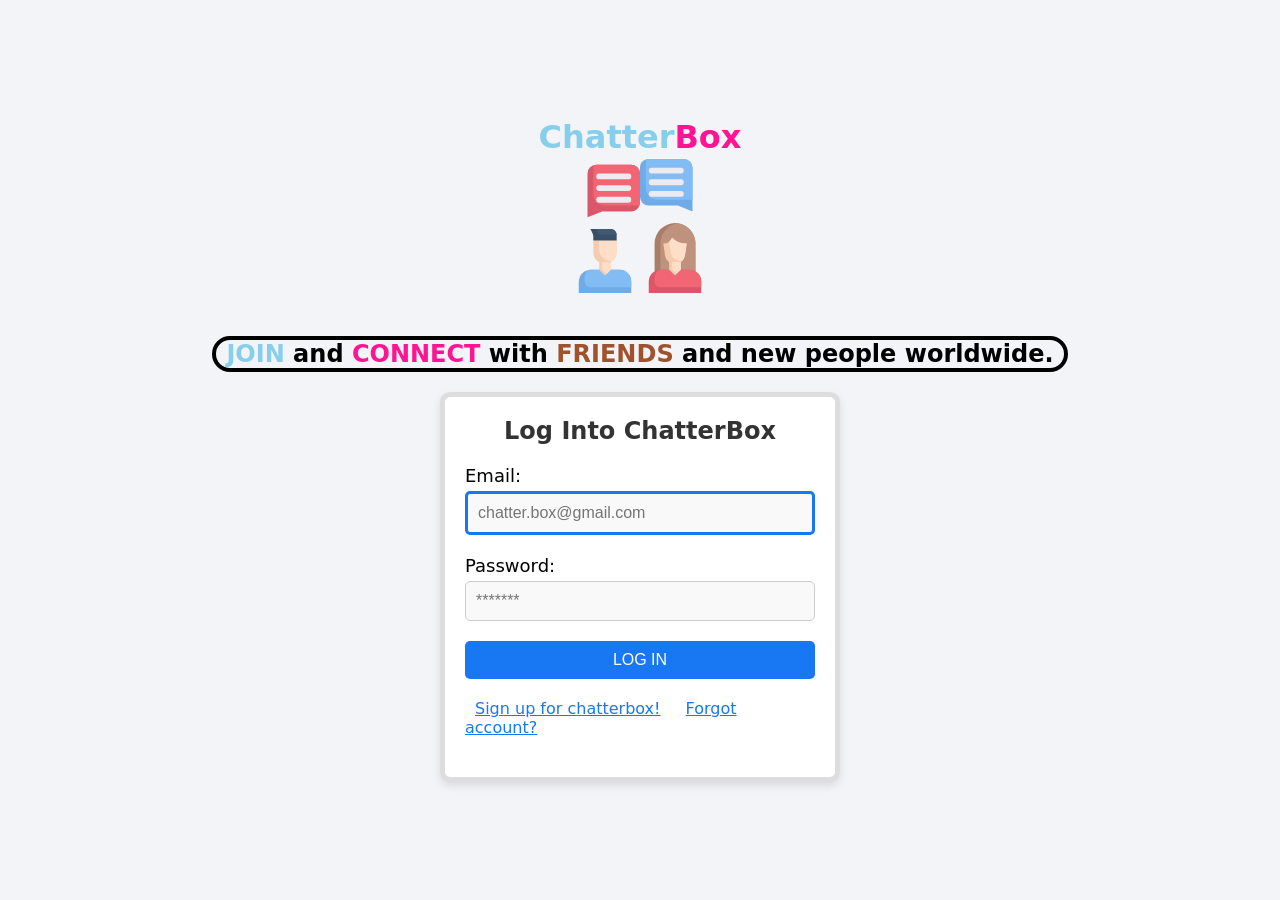
<file: IGOR'S SOCIAL-MEDIA/login-signup.html>
<!DOCTYPE html>
<html lang="en">
<head>
    <meta charset="UTF-8">
    <meta name="viewport" content="width=device-width, initial-scale=1.0">
    <link rel="stylesheet" type="text/css" href="login-signup.css">
  
    <title>LOG-IN page</title>
</head>
<body>

    <div class="container">
        <h1><span style="color: #87CEEB;">Chatter</span><span style="color: #FF1493;">Box</span></h1>
        <div class="logo"><svg xmlns="http://www.w3.org/2000/svg" viewBox="0 0 48 48"><defs><style>.cls-1{fill:#6fabe6}.cls-2{fill:#82bcf4}.cls-3{fill:#db5669}.cls-4{fill:#f26674}.cls-7{fill:#f6ccaf}.cls-8{fill:#ffdec7}.cls-11{fill:#edebf2}</style></defs><g id="Convertasion"><path class="cls-1" d="M42 4v15l-5-2H27a3 3 0 0 1-3-3V4a3 3 0 0 1 2-2.82C26.66.92 26 1 39 1a3 3 0 0 1 3 3z"/><path class="cls-2" d="M42 4v11H30a4 4 0 0 1-4-4V1.18A2.77 2.77 0 0 1 27 1h12a3 3 0 0 1 3 3z"/><path class="cls-3" d="M24 6c0 10.73.07 10.34-.18 11A3 3 0 0 1 21 19H11l-5 2V6a3 3 0 0 1 3-3h12a3 3 0 0 1 3 3z"/><path class="cls-4" d="M24 6c0 10.73.07 10.34-.18 11H12a4 4 0 0 1-4-4V3.18A2.77 2.77 0 0 1 9 3h12a3 3 0 0 1 3 3z"/>
        <path d="M43 30v9.54H29V30a7 7 0 1 1 14 0z" style="fill:#a87e6b"/><path d="M43 30v9.54H31V30a7 7 0 0 1 6-6.92A7 7 0 0 1 43 30z" style="fill:#be927c"/><path class="cls-3" d="M41 39a4 4 0 0 1 4 4v4H27v-4a4 4 0 0 1 4-4z"/><path class="cls-4" d="M45 43v2H31a2 2 0 0 1-2-2c0-1.32-.11-2.65 1.28-3.93C30.84 39 41.1 39 41 39a4 4 0 0 1 4 4z"/><path class="cls-1" d="M21 43v4H3v-4a4 4 0 0 1 3.28-3.93C6.78 39 6.56 39 17 39a4 4 0 0 1 4 4z"/><path class="cls-2" d="M21 43v2H7a2 2 0 0 1-2-2c0-1.32-.11-2.65 1.28-3.93C6.84 39 17.1 39 17 39a4 4 0 0 1 4 4z"/><path class="cls-7" d="M16 29c0 3.62.36 5.41-1.28 6.93A4 4 0 0 1 8 33v-4z"/><path class="cls-8" d="M16 29c0 3.62.36 5.41-1.28 6.93A4 4 0 0 1 10 32v-3z"/><path d="M16 27v2H8c0-2.24.1-1.78-1-4h7a2 2 0 0 1 2 2z" style="fill:#374f68"/><path d="M16 27H9.91A10.39 10.39 0 0 0 9 25h5a2 2 0 0 1 2 2z" style="fill:#425b72"/><path class="cls-7" d="M40 30c-.56 3.93-.49 4.93-1.55 6a3.45 3.45 0 0 1-5.87-2L32 30a3.25 3.25 0 0 0 3-2 6.84 6.84 0 0 0 5 2z"/><path class="cls-8" d="M40 30c-.56 3.93-.49 4.93-1.55 6a3.46 3.46 0 0 1-3.87-3c-.77-5.33-.72-2.85.42-5a6.84 6.84 0 0 0 5 2z"/><path class="cls-7" d="M38 36.36V39l-2 2-2-2v-2.64h4zM14 36.46V39l-2 2-2-2v-2.54h4z"/><path class="cls-8" d="M14 36.46V39l-1.5 1.5L11 39v-2.54h3zM38 36.36v2.54l-1.5 1.5-1.5-1.5v-2.54h3z"/>
        <path class="cls-11" d="M20 8H10a1 1 0 0 1 0-2h10a1 1 0 0 1 0 2zM20 16H10a1 1 0 0 1 0-2h10a1 1 0 0 1 0 2zM20 12H10a1 1 0 0 1 0-2h10a1 1 0 0 1 0 2zM38 6H28a1 1 0 0 1 0-2h10a1 1 0 0 1 0 2zM38 14H28a1 1 0 0 1 0-2h10a1 1 0 0 1 0 2zM38 10H28a1 1 0 0 1 0-2h10a1 1 0 0 1 0 2z"/></g></svg>
        </div>

        <h2>
            <span style="color: #87CEEB;">JOIN</span> and 
            <span style="color: #FF1493;">CONNECT</span> with 
            <span style="color: #A0522D;">FRIENDS</span> and new people worldwide.
        </h2>    
<!-- Log in starts -->
 
        <div class="mainWrapper">
            <form id="loginForm">
                <h3>Log Into ChatterBox</h3>
        
                <div>
                    <label for="login-email">Email:</label>
                    <input type="email" name="email" id="login-email" placeholder="chatter.box@gmail.com" autocomplete="on" autofocus >
                </div>
        
                <div>
                    <label for="login-password">Password:</label>
                    <input type="password" name="pass" id="login-password" placeholder="*******" autocomplete="off">
                </div>
        
                <div>
                    <button type="submit">LOG IN</button>
                </div>

                <div class="NoAccount">
                    <a id="registration" href="javascript:void(0);">Sign up for chatterbox!</a>
                    <a href="">Forgot account?</a>
                </div>
            </form>
        </div>    
      
            
    </div>

    

<!--Log in ends  -->

<!--SIGN UP PART STARTS -->
<div class="signupBackground">
    <div class="customModal">
        <button id="closeModal">X</button>

        <form id="registrationForm">
            <h3>Create a new account</h3>
        
            <div class="form-row">
                <div class="form-group">
                    <label for="user-name">User name: *</label>
                    <input id="user-name" type="text" name="username" placeholder="bruwill123" autocomplete="off">
                    <small id="user-name-error" class="error-message"></small>
                </div>
        
                <div class="form-group">
                    <label for="Name-and-lastname">Name and Last Name: *</label>
                    <input id="Name-and-lastname" type="text" name="namelastname" placeholder="NAME LASTNAME" autocomplete="off">
                    <small id="name-lastname-error" class="error-message"></small>
                </div>
            </div>
        
            <div class="form-row">
                <div class="form-group">
                    <label for="email">Email: *</label>
                    <input id="email" type="email" name="registeremail" placeholder="chatter.box@gmail.com" autocomplete="off">
                    <small id="email-error" class="error-message"></small>
                </div>
        
                <div class="gender-selection">
                    <p>Gender: *</p>
                    <div>
                        <input type="radio" name="gender" id="male">
                        <label for="male" class="label-inline">Male</label>
                    </div>
                    <div>
                        <input  type="radio" name="gender" id="female">
                        <label for="female" class="label-inline">Female</label>
                    </div>
                    <small id="gender-error" class="error-message"></small>
                </div>
            </div>

            <div class="languages">
                <input type="text" list="countries" class="language-selection" placeholder="Chose your language" autocomplete="off">
                <datalist id="countries" >
                    <option data-value="1">English</option>
                    <option data-value="2">Serbian</option>
                    <option data-value='3'>Spanish</option>
                    <option data-value="4">Hungarian</option>
                    <option data-value="5">French</option>
                    <option data-value="6">Russian</option>
                    <option data-value="7">Japanese</option>
                    <option data-value="8">Chinese</option>
                    <option data-value="9">Arabic</option>
                    <option data-value="10">German</option>
                    <option data-value="11">Dutch</option>
                    <option data-value="12">Mandarin</option>
                    <option data-value="13">Hindi</option>
                    <option data-value="14">Portuguese</option>
                    <option data-value="15">Urdu</option>
                    <option data-value="16">Indonesian</option>
                    <option data-value="17">Bengali</option>
                </datalist>
                <small id="language-error" class="error-message"></small>
            </div>

            
            
        
            <div class="form-row">
                <div class="form-group">
                    <label for="register-password">Password: *</label>
                    <input id="register-password" type="password" name="pass" placeholder="*******" autocomplete="off">
                    <small id="password-error" class="error-message"></small>
                </div>
        
                <div class="form-group">
                    <label for="repeat-password">Repeat password: *</label>
                    <input id="repeat-password" type="password" name="repeatpass" placeholder="*******" autocomplete="off">
                    <small id="repeat-password-error" class="error-message"></small>
                </div>
            </div>
        
            <div id="signupButton">
                <button type="submit">Sign Up</button>
            </div>
        </form>
    </div>
</div>




       
            


<!--SIGN UP PART Ends-->
<script src="js/Session.js"></script>
<script src="js/Users.js"></script>
<script src="js/login-signup.js"></script>
</body>
</html>
</file>
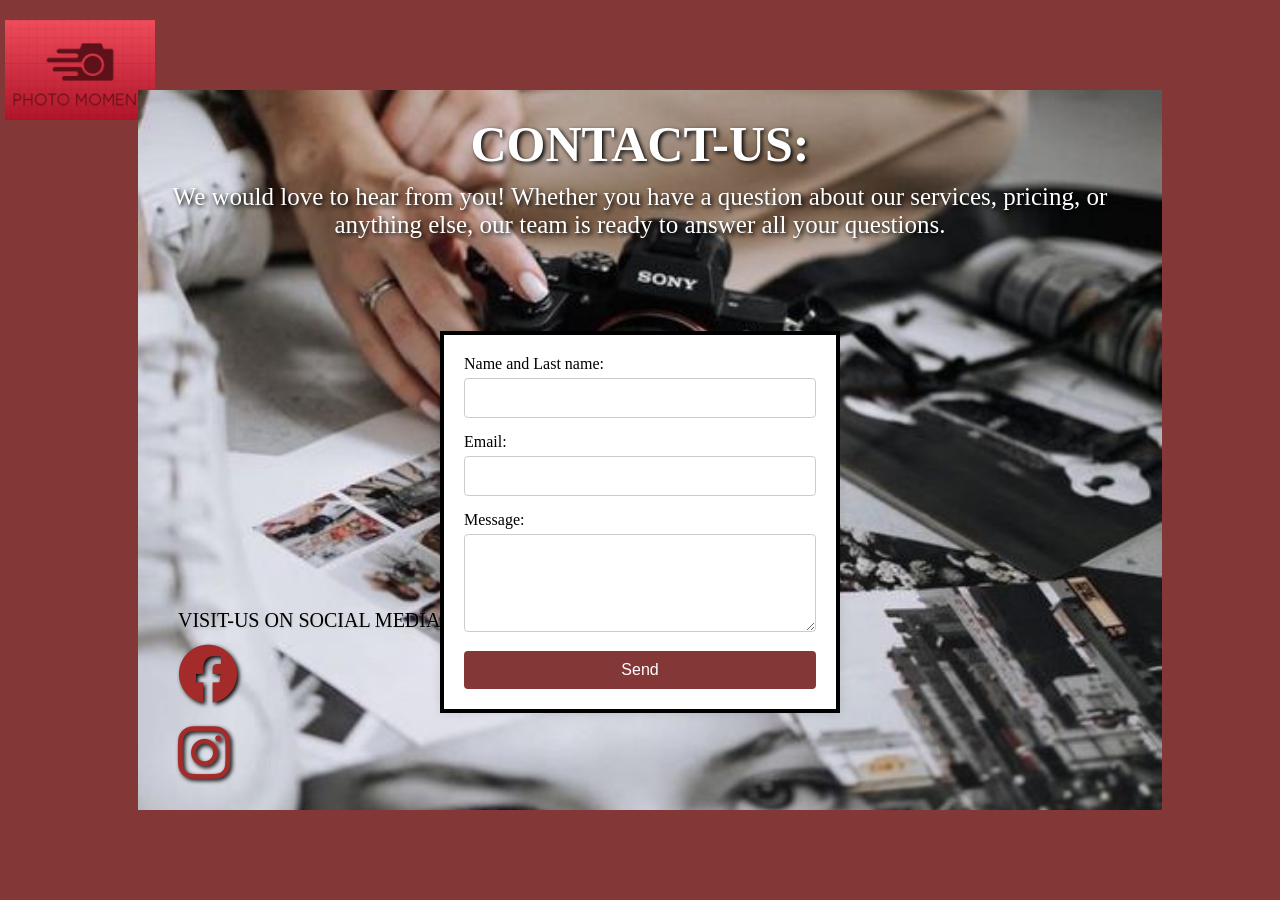
<file: PHOTO-MOMENT/contactUS.html>
<!DOCTYPE html>
<html lang="en">
<head>
    <meta charset="UTF-8">
    <meta name="viewport" content="width=device-width, initial-scale=1.0">
    <link rel="stylesheet" type="text/css" href="contactUS.css">
    <link rel="stylesheet" href="https://cdnjs.cloudflare.com/ajax/libs/font-awesome/6.0.0-beta3/css/all.min.css">
    <link rel="stylesheet" href="https://cdnjs.cloudflare.com/ajax/libs/animate.css/4.1.1/animate.min.css"/>
    <title>CONTACT-US-PAGE</title>
</head>
<body>
    <div class="mainDiv">
        <a href="Home.html"><img src="img/LOGO2.JPG" alt="img/logo2"></a>

        <div class="pic1">
            <div class="textOverlay lined-text">
                <h1>CONTACT-US:</h1>
                <p> We would love to hear from you! Whether you have a question about our services, 
                    pricing, or anything else, our team is ready to answer all your questions.</p>
            </div> 

            <div class="fonts">
                <p>VISIT-US ON SOCIAL MEDIA:</p>
                <a href="#"><i class="fa-brands fa-facebook animate__animated animate__wobble"></i></a>
                <a href="#"><i class="fa-brands fa-instagram animate__animated animate__wobble"></i></a>
            </div>   

            <div class="container">
                <form action="https://formsubmit.co/makaibea97@gmail.com" method="POST">
                    <div class="form-group">
                        <label for="name">Name and Last name:</label>
                        <input id="name_lastname" type="text" name="name" required>
                        <ul id="name_error"></ul>
                    </div>
                
                    <div class="form-group">
                        <label for="email">Email:</label>
                        <input id="email" type="email" name="email" required>
                        <ul id="email_error"></ul>
                    </div>
                
                    <div class="form-group">
                        <label for="message">Message:</label>
                        <textarea id="message" name="message" rows="4" required></textarea>
                        <ul id="message_error"></ul>
                    </div>
                
                    <button type="submit">Send</button>
                </form>
            </div>
        </div>   
    </div>
    <script src="contactUs.js"></script>
</body>
</html>
</file>
<file: home.css>
* {
    margin: 0;
    padding: 0;
    box-sizing: border-box;
}


body{
    font-family: system-ui, -apple-system, BlinkMacSystemFont, 'Segoe UI', Roboto, Oxygen, Ubuntu, Cantarell, 'Open Sans', 'Helvetica Neue', sans-serif !important;



}


.navbar {
    
    width: 100%;
    height: 80px;
    border: 4px solid white;
    background-color: black;
    display: flex;
    align-items: center;
    top: 0;
    left: 0;
    z-index: 1000;
    transition: background-color 0.3s, color 0.3s;
    
}

.navbar h1 {
    font-size: 30px;
    margin-left: 10px;
    color: white;
    border: 2px solid white;
    transition: color 0.3s, border-color 0.3s;
}

.navbar ul {
    list-style-type: none;
    display: flex;
    margin-left: auto;
    margin-right: 30px;
}

.navbar ul li {
    margin: 10px;
    font-size: 20px;
}

.navbar ul li a {
    font-size: 30px;
    text-decoration: none;
    color: white;
    transition: color 1s, transform 1s;
}

.navbar ul li a:hover {
    color: rgb(0, 0, 204);
    transform: scale(1.2); 
}

.hamburger {
    display: none;
    flex-direction: column;
    margin-left: auto;
    margin-right: 30px;
}

.hamburger .line {
    width: 30px;
    height: 3px;
    background-color: white;
    margin: 5px 0;
    transition: 0.4s;
}


.navbar.active .hamburger .line:nth-child(1) {
    transform: rotate(-45deg) translate(-5px, 6px);
}

.navbar.active .hamburger .line:nth-child(2) {
    opacity: 0;
}

.navbar.active .hamburger .line:nth-child(3) {
    transform: rotate(45deg) translate(-5px, -6px);
}


.navbar.active ul {
    display: flex;
    flex-direction: column;
    width: 100%;
}


.navbar.scrolled {
    background-color: black; 
}

.navbar.scrolled .hamburger .line {
    background-color: black; 
}







#typeWritter {
    font-size: 60px;
    color: white;
    font-family: Impact, Haettenschweiler, 'Arial Narrow Bold', sans-serif;
    border: 4px solid black;
    position: absolute;
    top: 20%;
    right: 50%;
}


.HomeSection {
    background-color: black;
   
}

.HomeImage {
    background-image: url('img/pic2.jpg');
    width: 100%;
    height: 100vh;
    background-size: cover;
    background-position: center;
    position: relative;
    overflow: hidden;
    border-bottom: 4px solid black;

}

.sliderImages {
    position: absolute;
    top: 70%;
    left: 50%;
    transform: translate(-50%, -50%);
    transition: transform 1s ease;
    display: flex;
}

.sliderImages img {
    width: 250px;
    height: 250px;
    border: 4px solid #000;
    padding: 20px;
    box-sizing: border-box;
    margin: 20px;
}

.sliderImages img:hover {
    transform: scale(1.2);
}


.hidden {
    display: none;
}

.slide-in {
    animation: slideIn 3s forwards;
}

.slide-out {
    animation: slideOut 3s forwards;
}

@keyframes slideIn {
    from {
        transform: translateX(100%);
        opacity: 0;
    }
    to {
        transform: translateX(0);
        opacity: 1;
    }
}

@keyframes slideOut {
    from {
        transform: translateX(0);
        opacity: 1;
    }
    to {
        transform: translateX(-100%);
        opacity: 0;
    }
}


.email {
    margin-top: 50px;
    color: white;
    font-size: 30px;
    position: absolute;
    bottom: 20px;
    left: 50%;
    transform: translateX(-50%);
}



.container{
    width: 100%;
    height:600px ;
    background-color: black;
    border-top: 4px solid black;
    margin-top: 100px;
    margin-bottom: 250px;
    text-align: center;
    border-bottom: 4px solid black;
}

#about {
    background-color: silver;
    padding: 20px;
    border-radius: 10px;
}

#about .col-6 {
    height: 200px;
    width: 150px;
    padding: 20px;
    border: 4px solid black;
    border-radius: 10px;
    margin: 80px;
    margin-bottom: 20px;
    text-align: center;
}


#about .col-6:hover {
    border-width: 6px; 
    background-color: whitesmoke;
}

#about .col-6:hover svg {
    width: 80px; 
    height: 80px; 
}


#about h2 {
    color: black;
    font-size: 2em;
    margin-bottom: 20px;
    padding-bottom: 20px;
    display: inline-block;
    text-align: center;
}



#about svg {
    width: 60px;
    height:60px;
    color: blue;
}

#about p{
  font-size: 25px;
  color: black; 
  text-align: center;
  align-items: center;

}


.container.work {
    padding: 50px 10px;
    margin-top: 50px; 
    border-top: 4px solid black;
    border-bottom: 4px solid black;
    background-color: silver;
    border-radius: 10px;
    overflow: hidden;
  }
  .row {
    display: flex;
    flex-wrap: wrap;
    margin: 0 15px;
  }
  .col-12 {
    padding: 0 15px;
  }
  
 
h2 {
    text-align: center;
    margin-bottom: 30px;
    position: relative;
    padding-bottom: 20px; 
    display: inline-block; 
}


h2::after {
    content: '';
    display: block;
    width: 100%; 
    height: 4px;
    background-color: blue;
    margin: 20px auto;
    position: absolute;
    left: 0;
    right: 0;
    bottom: 0; 
    transform: translateY(100%); 
}
  
  
  .project {
    position: relative;
    overflow: hidden;
    margin-bottom: 30px;
    border-radius: 10px;
    border: 2px solid black; 
  }
  
 
  .project img {
    width: 100%;
    height: 250px; 
    object-fit: cover; 
    transition: transform 0.3s ease, filter 0.3s ease;
    border-radius: 10px;
  }
  
 
  .project:hover img {
    transform: scale(1.1);
    filter: blur(10px);
  }
  

  .overlay {
    position: absolute;
    top: 0;
    left: 0;
    width: 100%;
    height: 100%;
    display: flex;
    justify-content: center;
    align-items: center;
    opacity: 0;
    transition: opacity 0.3s ease;
  }


  .project:hover .overlay {
    opacity: 1;
    background-color: rgba(0, 0, 0, 0.5);
  }


  .overlay .text {
    color: white;
    font-size: 1.5rem;
    text-decoration: none;
    border: 2px solid black;
    border-radius: 20px;
    padding: 5px;
    background-color:blue ;
  }
  
  
  .title {
    text-align: center;
    margin-top: 10px;
    font-size: 1.5rem;
    color: black;
  }
 

  .project {
    opacity: 0;
    transform: translateX(-100%);
    transition: transform 2s ease, opacity 2s ease;
  }
  
  
  .project.in-view {
    opacity: 1;
    transform: translateX(0);
  }


  .modal {
    display: none;
    position: fixed;
    top: 0;
    left: 0;
    width: 100%;
    height: 100%;
    background: rgba(0, 0, 0, 0.5);
    z-index: 1000;
  }

  .modal-content {
    position: absolute;
    top: 50%;
    left: 50%;
    transform: translate(-50%, -50%);
    width: 70%;
    height: 70%;
    background: #fff;
    border-radius: 10px;
    padding: 20px;
    text-align: center;
    box-shadow: 0 4px 10px rgba(0, 0, 0, 0.3);
  }

  .modal-content h2 {
    margin-bottom: 20px;
  }

  .modal-content p {
    margin-bottom: 50px;
    font-size: 30px;
  }

  .button {
    padding: 10px 20px;
    background: #007bff;
    color: #fff;
    text-decoration: none;
    border-radius: 5px;
  }

  .button:hover {
    background: #0056b3;
  }

  .close {
    position: absolute;
    top: 15px;
    right: 10px;
    font-size: 28px;
    cursor: pointer;
  }

.skills{
    width: 1350px;
    height: 600px;
    display: flex;
    border-top: 4px solid black;
    border-bottom: 4px solid black;
    margin: 100px auto 250px; 
    text-align: center;
    background-color: silver;
    padding: 20px;
    border-radius: 10px;
    position: relative;
}

.skills h3{
    color: black;
    position: absolute;
    left: 600px;
    top: 50px;
    border-bottom:4px solid blue; 
}

.skills p{
    margin-top: 100px;
    font-size: 20px;
    color: #000;
}


.technologies{
    position: absolute;
    top: 300px;
    font-size: 20px;
}    


.technologies ol li{
    margin: 20px;
}

.technologies ol li span{
    color: blue;
}



#backToTop {
    position: fixed;
    bottom: 30px;
    right: 30px;
    width: 50px;
    height: 50px;
    background-color: rgb(83, 83, 229);
    color: #fff;
    border: none;
    border-radius: 50%;
    cursor: pointer;
    display: flex; 
    align-items: center;
    justify-content: center;
    font-size: 20px;
    z-index: 1000; 
}

#backToTop:hover {
    background-color: rgb(5, 5, 102);
    
}


.homeForm {
    width: calc(100% - 160px);
    height: auto; 
    border-top: 4px solid black;
    border-bottom: 4px solid black;
    margin: 0 auto 250px;
    text-align: center;
    background-color: silver;
    padding: 20px;
    border-radius: 10px;
}

.homeForm h4 {
    color: #000;
    font-size: 30px;
    margin: 0 auto 20px;
    border-bottom: 4px solid blue;
    display: inline-block;
    padding-bottom: 10px;
}

.homeForm form {
    display: flex;
    flex-direction: column;
}

.homeForm form label {
    margin-bottom: 10px;
    text-align: left;
    color: #000;
    font-size: 20px;
}

.homeForm form input#name {
    width: 30%; 
    height: 40px;
    padding: 10px;
    margin-bottom: 10px;
    border: 2px solid black;
    border-radius: 5px;
    box-sizing: border-box;
}

.homeForm form textarea#message {
    width: 100%; 
    padding: 10px;
    margin-bottom: 15px;
    border: 2px solid black;
    border-radius: 5px;
    box-sizing: border-box;
    resize: both; 
    height: 150px; 
}

.homeForm form input[type="submit"] {
    margin: auto;
    width: 40%; 
    padding: 10px;
    background-color: blue;
    color: black;
    border: 2px solid black;
    border-radius: 5px;
    cursor: pointer;
}

.homeForm form input[type="submit"]:hover {
    background-color: rgba(0, 85, 255, 0.875);
}



.footer {
    width: calc(100% - 160px); 
    height: 200px;
    position: relative;
    border-top: 4px solid black;
    margin-left: 80px; 
    margin-right: 80px; 
    text-align: center;
    background-color: silver;
    padding: 20px;
    border-radius: 10px;
}

.footer h5 {
    font-size: 30px;
    margin: auto;
    margin-top: 10px;
    color: black;
    border: 3px solid black;
}

.footer a {
    display: inline-block;
    margin: 20px;
    font-size: 30px;
}

.footer svg {
   width: 1.5rem;
   height: 1.5rem;
   transition: transform 0.3s;
   font-size: 40px;
}

.footer svg:hover {
    transform: scale(1.2); 
}

.footer p{
    font-size: 20px;
    border: 2px solid black;
   

}







@media (max-width: 768px) {

.navbar {
            height: auto;
            flex-direction: column;
            align-items: flex-start;
            padding: 10px;
        }

        .navbar h1 {
            font-size: 24px;
            margin-left: 0;
            margin-bottom: 10px;
        }

        .navbar ul {
            flex-direction: column;
            width: 100%;
            padding-left: 0;
            margin-left: 0;
            margin-right: 0;
            align-items: center !important;
            display: none; 
        }

        .navbar.active ul {
            display: none; 
        }

        .navbar ul li {
            width: 100%;
            text-align: center;
            margin: 5px 0;
        }

        .navbar ul li a {
            font-size: 40px;
        }

        .hamburger {
            display: flex;
        }
        
        .navbar {
            height: auto;
            flex-direction: column;
            align-items: flex-start;
            padding: 10px;
        }

        .navbar h1 {
            font-size: 24px;
            margin-left: 0;
            margin-bottom: 10px;
        }

        .navbar ul {
            flex-direction: column;
            width: 100%;
            padding-left: 0;
            margin-left: 0;
            margin-right: 0;
            align-items: center !important;
            display: none; 
        }

        .navbar.active ul {
            display: flex;
        }

        .navbar ul li {
            width: 100%;
            text-align: center;
            margin: 5px 0;
        }

        .navbar ul li a {
            font-size: 40px;
        }

        .hamburger {
            display: flex;
        }

        .hamburger .line {
            background-color: white; 
        }

        .navbar.scrolled .hamburger .line {
            background-color: black; 
        }


        #typeWritter {
            font-size: 80px;
            color: white;
            font-family: Impact, Haettenschweiler, 'Arial Narrow Bold', sans-serif;
            border: 4px solid black;
            position: absolute;
            top: 20%;
            right: 0;
        }


        .sliderImages img {
            width: 200px;
            height: 200px;
            
        }

        #about .col-6 {
            width: 45%;
            margin: 2.5%;
        }

        .container.work {
            height:1200px ;
            margin-top: 20px;
            }

            .skills{
                width: 100%;
                height: 800px;
            }
            
            .skills h3{
                left: 180px;
            
            }
            
            .homeForm {
                width:100% ;
            
            }

            

            .footer{
            width: 100%; 
            height: 200px;
            margin-left:0px; 
            margin-right: 0px; 
            }    


       
    
}


@media (max-width: 480px) {


        .navbar {
            height: auto;
            flex-direction: column;
            align-items: flex-start;
            padding: 10px;
        }

        .navbar h1 {
            font-size: 24px;
            margin-left: 0;
            margin-bottom: 10px;
        }

        .navbar ul {
            flex-direction: column;
            width: 100%;
            padding-left: 0;
            margin-left: 0;
            margin-right: 0;
            align-items: center !important;
            display: none; 
        }

        .navbar.active ul {
            display: flex; 
        }

        .navbar ul li {
            width: 100%;
            text-align: center;
            margin: 5px 0;
        }

        .navbar ul li a {
            font-size: 20px;
        }

        .hamburger {
            display: flex;
        }
        .navbar {
            height: auto;
            flex-direction: column;
            align-items: flex-start;
            padding: 10px;
        }

        .navbar h1 {
            font-size: 24px;
            margin-left: 0;
            margin-bottom: 10px;
        }

        .navbar ul {
            flex-direction: column;
            width: 100%;
            padding-left: 0;
            margin-left: 0;
            margin-right: 0;
            align-items: center !important;
            display: none; 
        }

        .navbar.active ul {
            display: flex; 
        }

        .navbar ul li {
            width: 100%;
            text-align: center;
            margin: 5px 0;
        }

        .navbar ul li a {
            font-size: 20px;
        }

        .hamburger {
            display: flex;
        }

        .hamburger .line {
            background-color: white; 
        }

        .navbar.scrolled .hamburger .line {
            background-color: black; 
        }


        #typeWritter {
            font-size: 40px;
            color: white;
            font-family: Impact, Haettenschweiler, 'Arial Narrow Bold', sans-serif;
            border: 4px solid black;
            position: absolute;
            top: 20%;
            right: 0;
        }


        #typeWritter {
            font-size: 40px;
            color: white;
            font-family: Impact, Haettenschweiler, 'Arial Narrow Bold', sans-serif;
            border: 4px solid black;
            position: absolute;
            top: 20%;
            right: 0;
        }
        

        .sliderImages{
            display: none;
        }

        #about .col-6 {
            width: 45%;
            margin: 2.5%;
        }

        .container.work {
        height:1200px ;
        margin-top: 20px;
        }


        .title{
        text-align: center;
        margin-top: 0;
        }



        .skills{
            width: 100%;
            height: 800px;
        }
        
        .skills h3{
            left: 180px;
        
        }
        
        .homeForm {
            width:100% ;
        
        }


    
    .footer {
        width: 100%; 
        height: 200px;
        margin-left:0px; 
        margin-right: 0px; 
    }
}
</file>
<file: IGOR'S SOCIAL-MEDIA/login-signup.css>
* {
    margin: 0;
    padding: 0;
    box-sizing: border-box;
}

body {
    font-family: system-ui, -apple-system, BlinkMacSystemFont, 'Segoe UI', Roboto, Oxygen, Ubuntu, Cantarell, 'Open Sans', 'Helvetica Neue', sans-serif !important;
   
}

.container {
    background-color: #f2f4f7;
    min-height: 100vh; 
    width: 100%;
    display: flex;
    flex-direction: column;
    align-items: center;
    justify-content: center;
    position: relative;
}

.container .logo {
    width: 140px;
    height: 140px;
    margin-bottom: 20px; 
}

.container h2 {
    padding: 0 10px;
    border: 4px solid black;
    border-radius: 20px;
    margin-top: 20px; 
}

.mainWrapper {
    width: 100%;
    max-width: 400px;
    margin-top: 20px; 
    padding: 20px;
    border: 5px solid #ddd;
    border-radius: 10px;
    background-color: #fff;
    box-shadow: 0 4px 8px rgba(0, 0, 0, 0.1);
}

#loginForm h3 {
    text-align: center;
    font-size: 24px;
    color: #333;
    margin-bottom: 20px;
}

#loginForm div {
    margin-bottom: 20px;
}

#loginForm label {
    display: block;
    font-size: 18px;
    color: black;
    margin-bottom: 5px;
}

#loginForm input {
    width: 100%;
    padding: 10px;
    font-size: 16px;
    border: 1px solid #ccc;
    border-radius: 5px;
    background-color: #f9f9f9;
    outline: none;
}


#loginForm input:focus{         
    border: 3px solid #1877F2 ;

}



#loginForm button {
    width: 100%;
    padding: 10px;
    font-size: 16px;
    color: #fff;
    background-color: #1877F2;
    border: none;
    border-radius: 5px;
    cursor: pointer;
    transition: background-color 0.3s ease;
}

#loginForm button:hover {
    background-color: #165dbb;
}


.NoAccount a{
    margin: 0 10px;
    color: #1877F2;
    font-size: px;

}



.signupBackground {
    background-color: #f2f4f7;
    min-height: 100vh;
    width: 100%;
    display: flex;
    flex-direction: column;
    align-items: center;
    justify-content: center;
    position: fixed;
    top: 0;
    left: 0;
    z-index: 10; 
    opacity: 0;
    transform: translateY(100%);
    transition: opacity 1s ease, transform 1s ease;
}

.customModal {
    position: relative;
    padding: 50px;
    width: 100%;
    max-width: 900px;
    border: 1px solid #ddd;
    border-radius: 10px;
    background-color: #fff;
    box-shadow: 0 0 4px 4px rgba(0, 0, 0, 0.5);
    margin: auto;
}

.customModal button#closeModal {
    height: 20px!important;
    width: 20px!important;
    color: black;
    border: none;
    background-color: transparent;
    font-size: 20px!important;
    font-weight: bold;
    position: absolute;
    right: 20px !important;
    top: 20px !important;
    cursor: pointer;
}

#registrationForm {
    width: 800px;
    margin: 0 auto;
    padding: 20px;
    border: 1px solid #ccc;
    border-radius: 8px;
    background-color: #f9f9f9;
}

#registrationForm h3 {
    font-size: 24px;
    text-align: center;
    margin-bottom: 25px;
}

.form-row {
    display: flex;
    flex-wrap: wrap;
    gap: 20px;
}

.form-group {
    flex: 1;
    min-width: 300px;
}

#registrationForm label {
    display: block;
    font-size: 16px;
    color: black;
    margin-top: 20px;
}

.gender-selection {
    display: flex;
    align-items: center; /* Vertikalno centriranje */
    gap: 20px; /* Razmak između opcija */
    margin-top: 10px; 
}

.gender-selection div {
    display: flex; /* Osigurava da input i label stoje u jednoj liniji */
    align-items: center;
    gap: 5px; /* Razmak između inputa i labela */
}

.gender-selection input[type="radio"] {
    margin: 0; /* Uklanja dodatne margine */
    width: auto; /* Sprečava rastezanje */
    height: auto; 
}

.gender-selection label {
    margin: 0;
    font-size: 16px; /* Uskladi veličinu fonta */
}

#registrationForm input {
    margin-bottom: 5px;
    width: 100%;
    padding: 10px;
    font-size: 16px;
    border: 1px solid #ccc;
    border-radius: 5px;
    background-color: #f9f9f9;
    outline: none;
}

#registrationForm input:focus {
    border: 2px solid #1877F2;
}

.languages {
    position: relative;
    bottom: 20px;
    width: 100%; /* Adjust based on your layout */
    max-width: 300px; /* Adjust as needed */
}

.language-selection {
    width: 100%;
    padding: 10px;
    background-color: rgb(117, 117, 117);
    border: 1px solid #4f4f4f;
    border-radius: 4px;
    font-size: 16px;
    box-shadow: 0 2px 5px rgba(0, 0, 0, 0.1);
    outline: none;
    margin-top: 25px;
}

.language-selection:focus {
    border-color: #555;
}

datalist {
    text-align: center;
}

.error-message {
    color: red;
}

#signupButton {
    text-align: center;
    margin-top: 20px;
}

#signupButton button {
    width: 50%;
    padding: 15px;
    font-size: 18px;
    background-color: #1877F2;
    color: #fff;
    border: none;
    border-radius: 5px;
    cursor: pointer;
}

#signupButton button:hover {
    background-color: #165dbb;
}




@media (max-width: 500px) {
    .customModal {
        padding: 15px;
        max-width: 90%;
        margin: 20px auto;
        box-shadow: 0 0 3px 2px rgba(0, 0, 0, 0.8);
        max-height: 80vh; /* Ograničava visinu modala */
        overflow-y: auto; /* Omogućava skrolovanje kada je potrebno */
    }

    .customModal button#closeModal {
        height: 30px;
        width: 30px;
        font-size: 24px;
        right: 10px;
        top: 10px;
    }

    #registrationForm {
        width: 100%;
        padding: 10px;
    }

    .form-row {
        flex-direction: column;
        gap: 10px;
    }

    .form-group {
        min-width: unset;
        width: 100%;
    }

    .gender-selection {
        display: flex;
        flex-direction: row; /* Poravnjaj elemente horizontalno na manjim ekranima */
        justify-content: space-between; /* Prostor između elemenata */
        margin-bottom: 15px;
    }

    .gender-selection label {
        display: flex;
        align-items: center;
        gap: 5px;
        font-size: 14px; /* Manji font za bolje uklapanje */
    }



    .language-selection {
        margin-top: 20px;
    }

    .language-selection .toggle-label {
        width: 100%;
        padding: 10px;
        font-size: 16px;
    }

    .languages-content {
        max-height: 150px;
        padding: 10px;
        overflow-y: auto;
    }

    .languages-content label {
        display: flex;
        align-items: center;
        gap: 10px;
        font-size: 14px; /* Manji font za bolje uklapanje */
    }


    #signupButton button {
        width: 100%;
        padding: 12px;
        font-size: 16px;
    }

    .error-message {
        font-size: 13px;
    }
}
</file>
<file: PHOTO-MOMENT/contactUS.css>
* {
    margin: 0;
    padding: 0;
    box-sizing: border-box;
}

body, html {
    width: 100%;
    height: 100%;
}

.mainDiv {
    position: relative;
    background-color: #833737;
    height: 100vh;
    width: 100%;
    display: flex;
    justify-content: center;
    align-items: center;
}


.fonts {
    position: absolute;
    bottom: 10px;
    left: 50px;
    display: flex;
    flex-direction: column;
}

.fonts p
{
color:black;
margin-bottom: 10px;
font-size:20px ;
text-shadow: 1px 1px 2px rgba(192, 192, 192, 0.75);

}


.fonts a {
    color: brown;
    text-shadow: 2px 2px 4px rgba(0, 0, 0, 3);
    font-size: 60px;
    margin-bottom: 10px;

}



.mainDiv img {
    position: absolute;
    top: 20px;
    left: 5px;
    width: 150px;    
    height: 100px;
    object-fit: cover;
} 

.mainDiv a img:hover {
    transform: scale(0.70); 
}



.pic1 {
    position: relative;
    width: 80%;
    height: 80%;
    
}

.pic1::before {
    content: "";
    position: absolute;
    top: 0;
    left: 10px;
    width: 100%;
    height: 100%;
    background-image: url('img1/pic1.jpg');
    background-size: cover;
    background-position: center;
    
   
}

.textOverlay {
    font-size: 25px;
    position: absolute;
    top: 0;
    width: 100%;
    height: auto;
    padding: 20px;
    display: flex;
    flex-direction: column;
    align-items: center;
    color: white;
    text-align: center;
    
}


.textOverlay h1, .textOverlay p {
    filter: none; 
    margin: 5px 0; 
    text-shadow: 2px 2px 4px rgba(0, 0, 0, 2);
}




.container {
    position: absolute;
    left: 50%;
    top: 60%;
    transform: translate(-50%, -50%);
    background-color: #fff;
    padding: 20px;
    border: 4px solid black;
    box-shadow: 0 0 10px rgba(0, 0, 0, 0.1);
    width: 400px;
    z-index: 1;
}

form {
    display: flex;
    flex-direction: column;
}

.form-group {
    margin-bottom: 15px;
}

label {
    
    margin-bottom: 5px;
    display: block;
}

input, textarea {
    width: 100%;
    padding: 10px;
    border: 1px solid #ccc;
    border-radius: 4px;
    font-size: 16px;
    box-sizing: border-box;
}

button {
    padding: 10px;
    border: none;
    border-radius: 4px;
    background-color: #833737;
    color: #fff;
    font-size: 16px;
    cursor: pointer;
}

button:hover {
    background-color: #c30000;
}

@media (max-width: 480px) {
    .container {
        width: 300px;
        padding: 15px;
    }

    .textOverlay p {
        display: none;
    }

    .textOverlay h1 {
        padding-top: 30px;
        font-size: 30px; 
    }

    .mainDiv img {
        position: absolute;
        top: 0px;
        left: 50%;
        transform: translateX(-50%);
        width: 150px;
        height: 100px;
        object-fit: cover;
        z-index: 1;
        margin-top: 5px;
    }


    .mainDiv a img:hover {
        transform: none; 
    }

    .fonts {
        position: static;
        display: flex;
        flex-direction: row;
        justify-content: center;
        width: 100%;
        margin-top: 520px;
    }

    .fonts a {
        color:cornsilk;
        font-size: 40px;
        margin: 0 10px;
    }

    .fonts p
    {
        display: none;

    }



}
</file>
